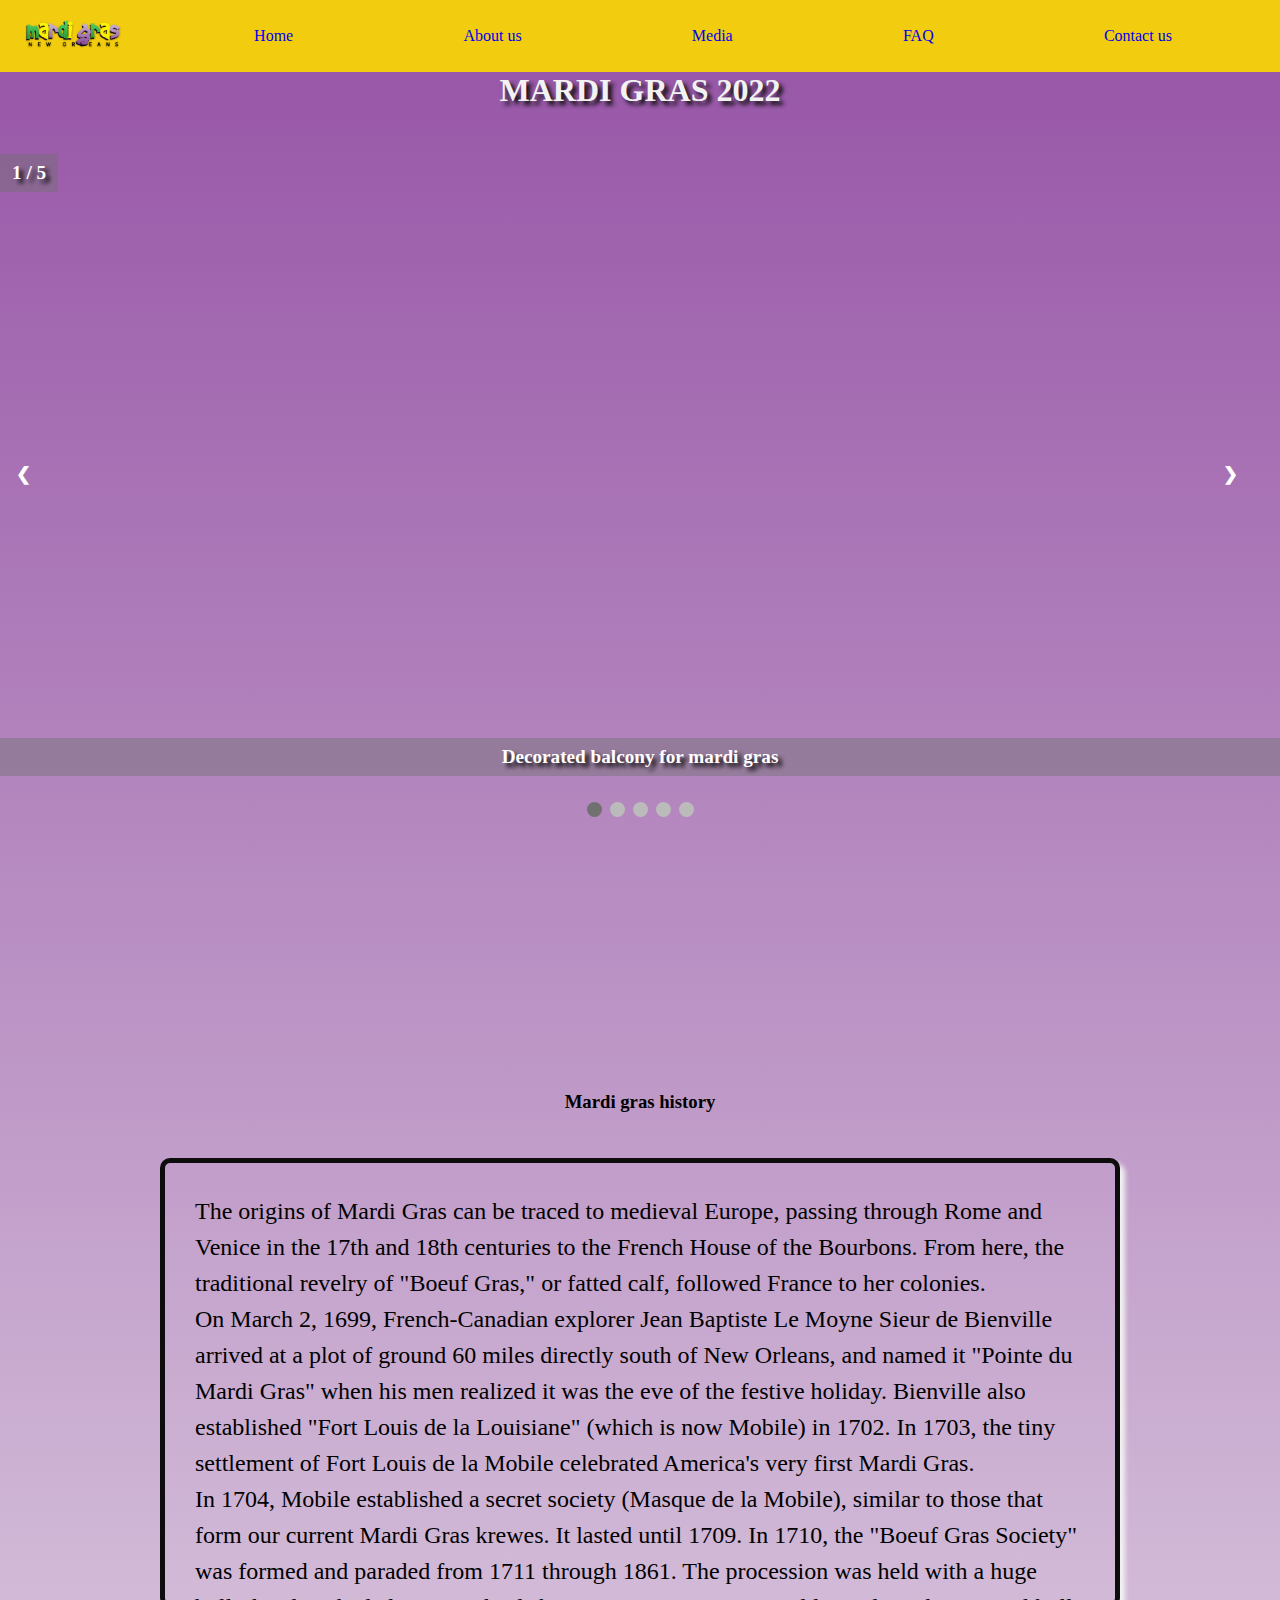
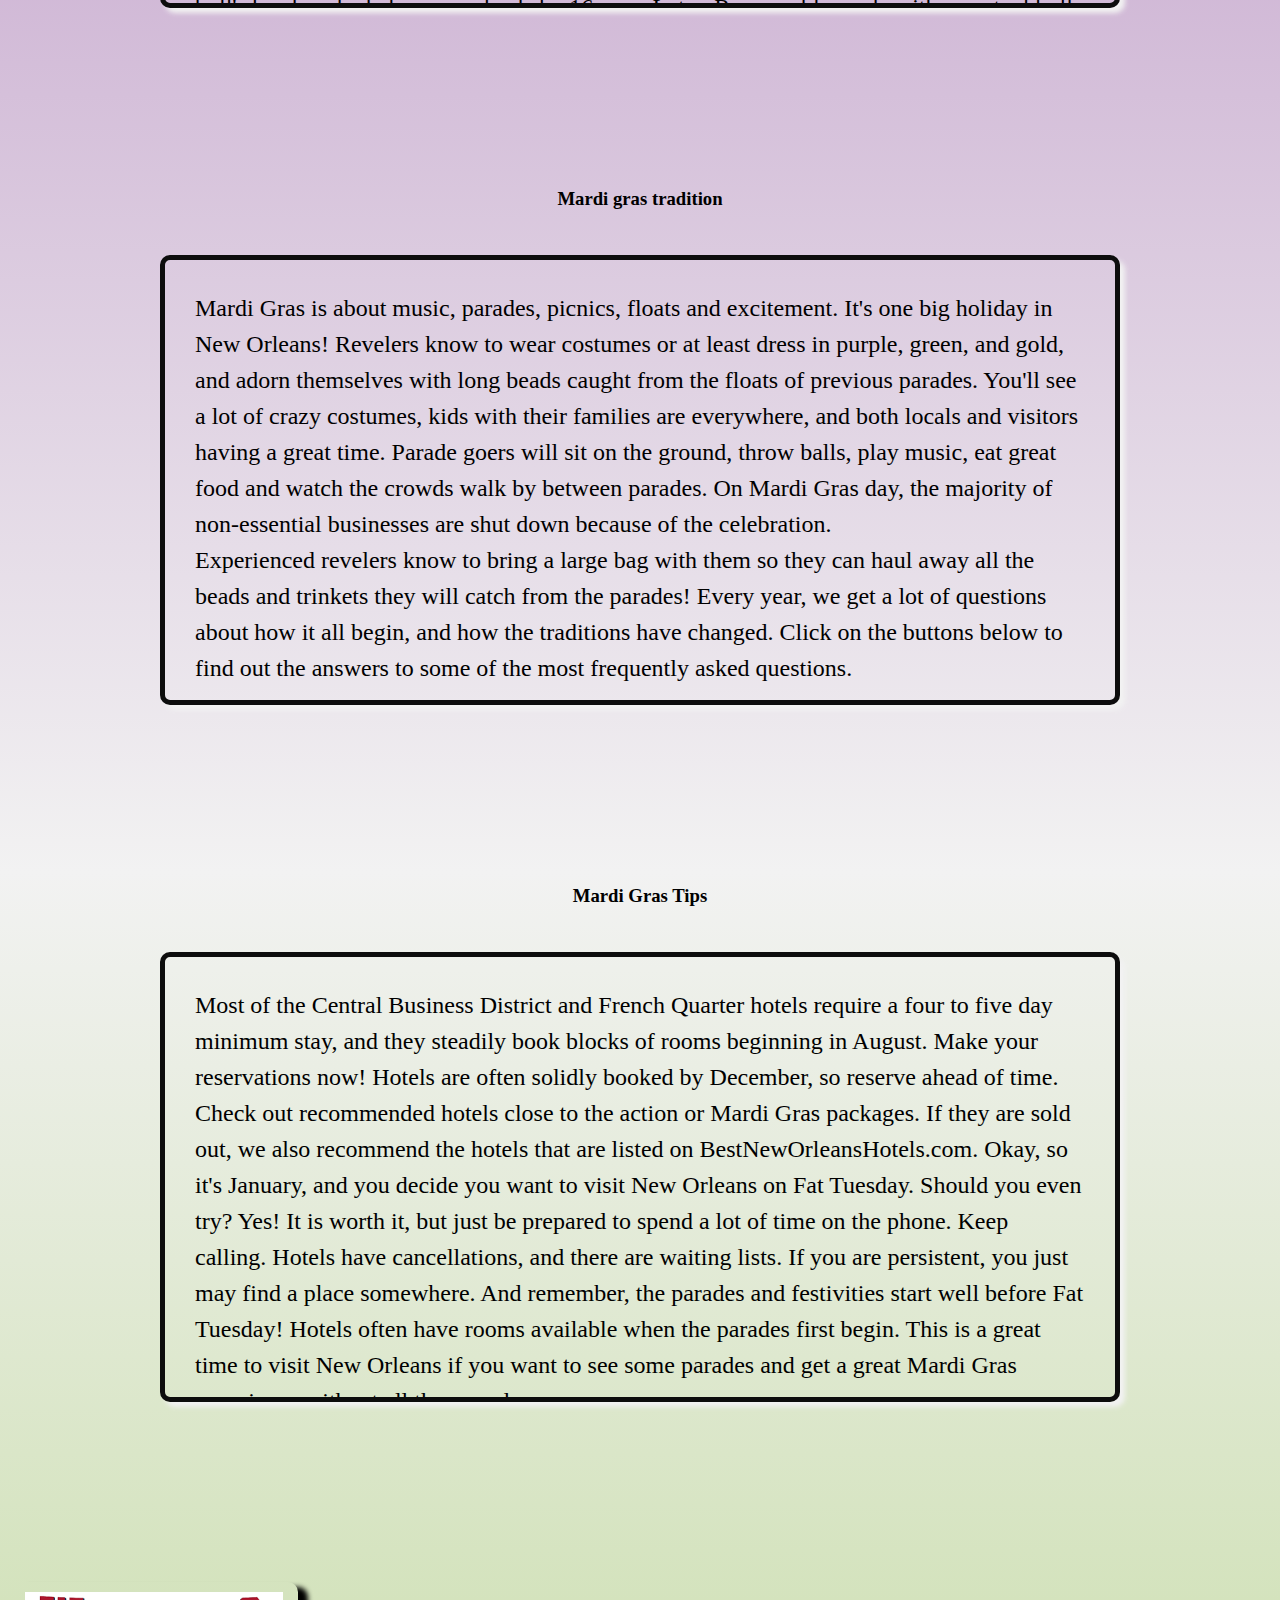
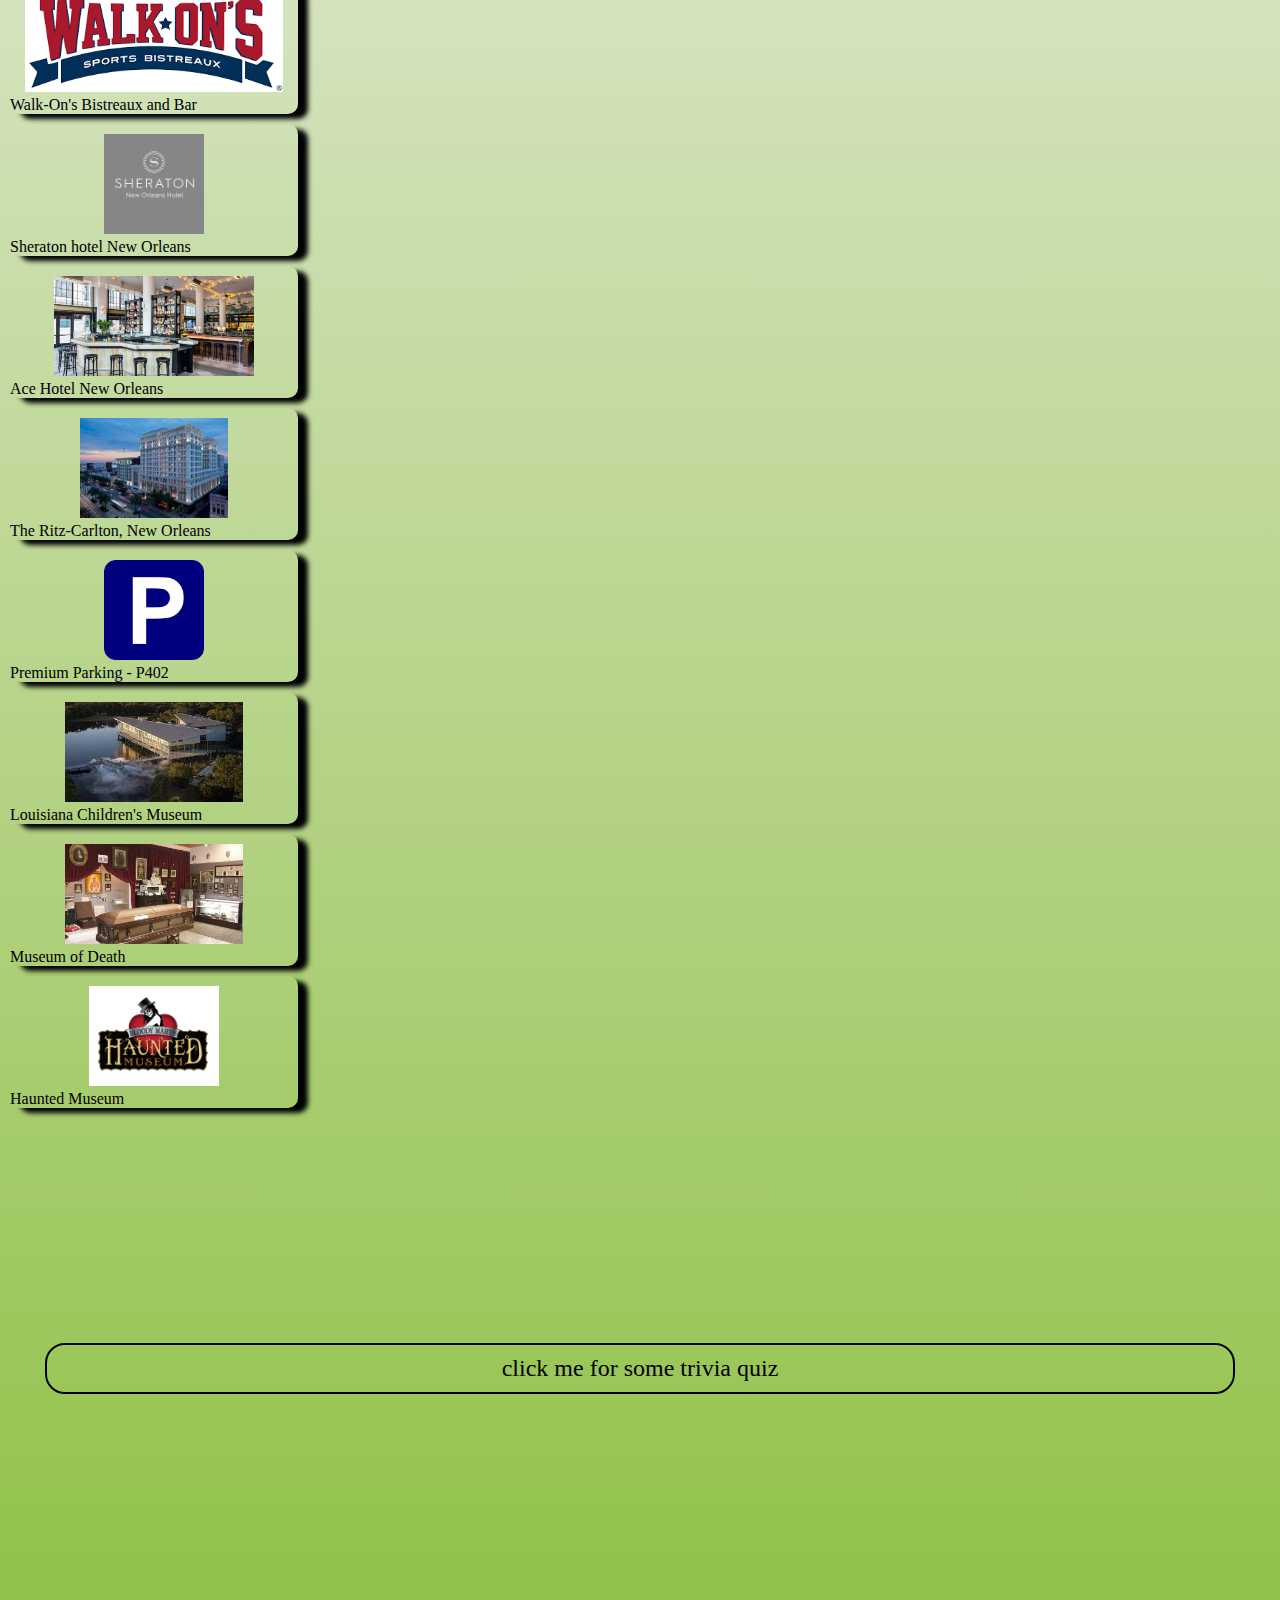
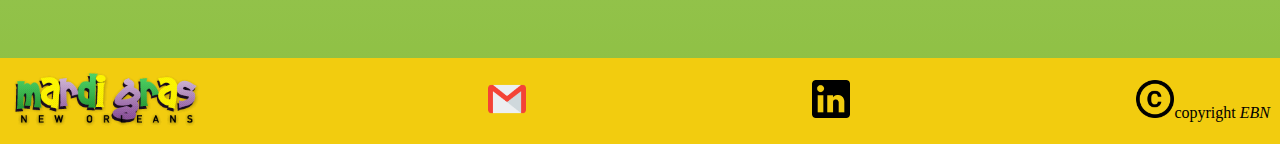
<file: index.html>
<!DOCTYPE html>
<html lang="en">
  <head>
    <meta charset="UTF-8" />
    <meta http-equiv="X-UA-Compatible" content="IE=edge" />
    <meta name="viewport" content="width=device-width, initial-scale=1.0" />
    <link
      href="https://cdn.jsdelivr.net/npm/bootstrap@5.1.3/dist/css/bootstrap.min.css"
      rel="stylesheet"
      integrity="sha384-1BmE4kWBq78iYhFldvKuhfTAU6auU8tT94WrHftjDbrCEXSU1oBoqyl2QvZ6jIW3"
      crossorigin="anonymous"
    />

    <link rel="preconnect" href="https://fonts.googleapis.com" />
    <link rel="preconnect" href="https://fonts.gstatic.com" crossorigin />
    <link
      href="https://fonts.googleapis.com/css2?family=Henny+Penny&family=Pattaya&family=Roboto:ital,wght@0,100;0,300;1,900&display=swap"
      rel="stylesheet"
    />
    

    <link rel="stylesheet" href="./style.css" />
    <link rel="stylesheet" href="./cssFolder/homePage.css">
    <link rel="stylesheet" href="./cssFolder/trivia.css">

    <link rel="icon" href="./images/icons/favicon.ico" />

    <title>Home</title>
  </head>
  <body>
    <header>
      <nav>
        <a href="./index.html"
          ><img class="logo" src="./images/icons/logo.png" alt="mardi gras logo"
        /></a>

        <ul id="smallNav" class="navLinks">
          <li class="navItems"><a href="./index.html">Home</a></li>
          <li class="navItems"><a href="./About.html">About us</a></li>
          <li class="navItems"><a href="./Media.html">Media</a></li>
          <li class="navItems"><a href="./FAQ.html">FAQ</a></li>
          <li class="navItems"><a href="./Contact.html">Contact us</a></li>
        </ul>
        <div id="burger" class="burger">
          <div class="line1"></div>
          <div class="line2"></div>
          <div class="line3"></div>
        </div>
      </nav>
    </header>
    
      <h1>
        MARDI GRAS 2022
      </h1>
    <section id="smallnaveManu">
      <div id="smallNavCOntainer">
        <div><a href="./About.html">About</a></div>
        <div><a href="./Contact.html">Contact us</a></div>
        <div><a href="./FAQ.html">FAQ</a></div>
        <div><a href="./Media.html">Media</a></div>
      </div>

    </section>

    <main>
      
      <!-- carosel -->
      <section id="sliderSection">
        
      <div class="slideshow-container">
        
        <div id="img1" class="mySlides fade">
          <div class="numbertext">1 / 5</div>

          <div class="text">Decorated balcony for mardi gras</div>
        </div>

        <div id="img2" class="mySlides fade">
          <div class="numbertext">2 / 5</div>

          <div class="text">Women at parade</div>
        </div>

        <div id="img3" class="mySlides fade">
          <div class="numbertext">3 / 5</div>

          <div class="text">Girl juggling fire</div>
        </div>
        <div id="img4" class="mySlides fade">
          <div class="numbertext">4 / 5</div>

          <div class="text">Music at parade</div>
        </div>
        <div id="img5" class="mySlides fade">
          <div class="numbertext">5 / 5</div>

          <div class="text">Mardi gras colors</div>
        </div>

        
        <a class="prev" onclick="plusSlides(-1)">&#10094;</a>
        <a class="next" onclick="plusSlides(1)">&#10095;</a>
      </div>

      <br />

     
      <div style="text-align: center">
        <span class="dot" onclick="currentSlide(1)"></span>
        <span class="dot" onclick="currentSlide(2)"></span>
        <span class="dot" onclick="currentSlide(3)"></span>
        <span class="dot" onclick="currentSlide(4)"></span>
        <span class="dot" onclick="currentSlide(5)"></span>
      </div>
    </section>


      
    
    

  
      <section id="aricalsSec" >
        <h3 class="articleH3">Mardi gras history</h3>
        <article >
          <div class="article">
          <p>
            The origins of Mardi Gras can be traced to medieval Europe, passing
            through Rome and Venice in the 17th and 18th centuries to the French
            House of the Bourbons. From here, the traditional revelry of "Boeuf
            Gras," or fatted calf, followed France to her colonies.
          </p>

          <p>
            On March 2, 1699, French-Canadian explorer Jean Baptiste Le Moyne
            Sieur de Bienville arrived at a plot of ground 60 miles directly
            south of New Orleans, and named it "Pointe du Mardi Gras" when his
            men realized it was the eve of the festive holiday. Bienville also
            established "Fort Louis de la Louisiane" (which is now Mobile) in
            1702. In 1703, the tiny settlement of Fort Louis de la Mobile
            celebrated America's very first Mardi Gras.
          </p>

          <p>
            In 1704, Mobile established a secret society (Masque de la Mobile),
            similar to those that form our current Mardi Gras krewes. It lasted
            until 1709. In 1710, the "Boeuf Gras Society" was formed and paraded
            from 1711 through 1861. The procession was held with a huge bull's
            head pushed along on wheels by 16 men. Later, Rex would parade with
            an actual bull, draped in white and signaling the coming Lenten meat
            fast. This occurred on Fat Tuesday.
          </p>

          <p>
            New Orleans was established in 1718 by Bienville. By the 1730s,
            Mardi Gras was celebrated openly in New Orleans, but not with the
            parades we know today. In the early 1740s, Louisiana's governor, the
            Marquis de Vaudreuil, established elegant society balls, which
            became the model for the New Orleans Mardi Gras balls of today.
          </p>

          <p>
            The earliest reference to Mardi Gras "Carnival" appears in a 1781
            report to the Spanish colonial governing body. That year, the
            Perseverance Benevolent & Mutual Aid Association was the first of
            hundreds of clubs and carnival organizations formed in New Orleans.
          </p>

          <p>
            By the late 1830s, New Orleans held street processions of maskers
            with carriages and horseback riders to celebrate Mardi Gras.
            Dazzling gaslight torches, or "flambeaux," lit the way for the
            krewe's members and lent each event an exciting air of romance and
            festivity. In 1856, six young Mobile natives formed the Mistick
            Krewe of Comus, invoking John Milton's hero Comus to represent their
            organization. Comus brought magic and mystery to New Orleans with
            dazzling floats (known as tableaux cars) and masked balls. Krewe
            members remained anonymous. In 1870, Mardi Gras' second Krewe, the
            Twelfth Night Revelers, was formed. This is also the first recorded
            account of Mardi Gras "throws."
          </p>

          <p>
            Newspapers began to announce Mardi Gras events in advance, and they
            even printed "Carnival Edition" lithographs of parades' fantastic
            float designs (after they rolled, of course - themes and floats were
            always carefully guarded before the procession). At first, these
            reproductions were small, and details could not be clearly seen. But
            beginning in 1886 with Proteus' parade "Visions of Other Worlds,"
            these chromolithographs could be produced in full, saturated color,
            doing justice to the float and costume designs of Carlotta
            Bonnecase, Charles Briton and B.A. Wikstrom. Each of these
            designers' work was brought to life by talented Parisian
            paper-mache' artist Georges Soulie', who for 40 years was
            responsible for creating all of Carnival's floats and processional
            outfits.
          </p>

          <p>
            1872 was the year that a group of businessmen invented a King of
            Carnival, Rex, to preside over the first daytime parade. To honor
            the visiting Russian Grand Duke Alexis Romanoff, the businessmen
            introduced Romanoff's family colors of purple, green and gold as
            Carnival's official colors. Purple stands for justice; gold for
            power; and green for faith. This was also the Mardi Gras season that
            Carnival's improbable anthem, "If Ever I Cease to Love," was
            cemented, due in part to the Duke's fondness for the tune.
          </p>

          <p>
            The following year, floats began to be constructed entirely in New
            Orleans instead of France, culminating with Comus' magnificent "The
            Missing Links to Darwin's Origin of Species," in which exotic
            paper-mache' animal costumes served as the basis for Comus to mock
            both Darwin's theory and local officials, including Governor Henry
            Warmoth. In 1875, Governor Warmoth signed the "Mardi Gras Act,"
            making Fat Tuesday a legal holiday in Louisiana, which it still is.
          </p>

          <p>
            Like Comus and the Twelfth Night Revelers, most Mardi Gras krewes
            today developed from private social clubs with restrictive
            membership policies. Since all of these parade organizations are
            completely funded by their members, New Orleanians call it the
            "Greatest Free Show on Earth!"
          </p>
          </div>
        </article>
       
        <article>
          <h3 class="articleH3">Mardi gras tradition</h3>
          <div class="article">
          <p>
            Mardi Gras is about music, parades, picnics, floats and excitement.
            It's one big holiday in New Orleans! Revelers know to wear costumes
            or at least dress in purple, green, and gold, and adorn themselves
            with long beads caught from the floats of previous parades. You'll
            see a lot of crazy costumes, kids with their families are
            everywhere, and both locals and visitors having a great time. Parade
            goers will sit on the ground, throw balls, play music, eat great
            food and watch the crowds walk by between parades. On Mardi Gras
            day, the majority of non-essential businesses are shut down because
            of the celebration.
          </p>

          Experienced revelers know to bring a large bag with them so they can
          haul away all the beads and trinkets they will catch from the parades!
          Every year, we get a lot of questions about how it all begin, and how
          the traditions have changed. Click on the buttons below to find out
          the answers to some of the most frequently asked questions.</p>
          </div>
        </article>
        
        <article>
          <h3 class="articleH3">Mardi Gras Tips</h3>
          <div class="article">
          <p>Most of the Central Business District and French Quarter hotels require a four to five day minimum stay, and they steadily book blocks of rooms beginning in August. Make your reservations now!

Hotels are often solidly booked by December, so reserve ahead of time. Check out recommended hotels close to the action or Mardi Gras packages. If they are sold out, we also recommend the hotels that are listed on BestNewOrleansHotels.com.

Okay, so it's January, and you decide you want to visit New Orleans on Fat Tuesday. Should you even try? Yes! It is worth it, but just be prepared to spend a lot of time on the phone. Keep calling. Hotels have cancellations, and there are waiting lists. If you are persistent, you just may find a place somewhere.

And remember, the parades and festivities start well before Fat Tuesday! Hotels often have rooms available when the parades first begin. This is a great time to visit New Orleans if you want to see some parades and get a great Mardi Gras experience without all the crowds.</p>
<p>Don't Wait Until January To Start Planning Your Trip
Yes, we touched on this in the tip above, but it's so important that it bears repeating. Waiting to make reservations usually isn't a good idea if you have definitely decided to enjoy Mardi Gras in New Orleans. You might get lucky, but there is no guarantee. If you like to gamble and don't want to reserve the minimum night stay required at most hotels, then you can wait and see if those hotels will relax their minimum night stay requirements if they have rooms that need to be filled. But there is no guarantee this will happen. You definitely don't want to come to New Orleans looking for a room.</p>
<p>Know The New Parade Rules
The New Orleans City Council passed new Mardi Gras parade rules in early 2014. Be sure you know them before you head out to the parades to avoid tickets, and to avoid bringing a bunch of stuff that you'll just have to move later. The new rules are as follows:
There can be no ladders or other personal effects, like grills and coolers, closer than 6 feet to the curb.
Parking on Napoleon and St. Charles will be prohibited on BOTH sides of the neutral ground this year, not just the parade side, starting 2 hours before the parade.
There is now a ban on roping off territory via chairs, tarps, or anything else if you are in the public right of way. This includes neutral ground and
There can be no private portable toilets in the neutral ground or other public property.</p>
</div>
        </article>
      </section>
      
      <section id="bigWindowsSection">

      <div id="walk-on-big-window">
        <h2 class="h2_window">Walk-On's Bistreaux and Bar</h2>
        
        <p id="walk_on_close" class="close">close window</p> <p class="window-text"> Grab a bite with your family at Walk On's Sports Bar and Restaurant. <br> Check our menu of burgers, sides, salads, and Cajun food. Visit us and treat yourself!</p>
        
        <img src="./images/card-imgs/Walk-On.png" class="img-window card_big_window" alt="walk on logo">
        
        <a href="https://walk-ons.com/" class="link-window" target="_blank">visit the site</a>
        
      </div>

      <div id="Sheraton_big_window">
        <h2  class="h2_window">Sheraton New Orleans Hotel</h2>
        <p id="Sheraton_close" class="close">Close window</p>
        <p class="window-text"> Sheraton New Orleans Hotel is the perfect home base for your downtown escape. <br> Located on Canal Street, our hotel is steps from the buzz of the French Quarter, and also offers seamless access to notable NOLA points of interest including the Ernest N. <br> Morial Convention Center, Caesars Superdome and Smoothie King Center</p>
        <img src="./images/card-imgs/Sheraton-hotel.png" alt="sheraton hotel logo" class="img-window card_big_window">
        <a href="https://www.marriott.com/en-us/hotels/msyis-sheraton-new-orleans-hotel/overview/" class="link-window" target="_blank">Visit our website</a>
      </div>

      <div id="Ace_hotel_big_window">
        <h2  class="h2_window"> Ace Hotel New Orleans</h2>
        <p id="Ace_close" class="close">Close window</p>
        <p class="window-text">Effortless, intentional spaces in the Warehouse District of one of the best cities on Earth. <br> Ace Suites have a king bed with two-level living area, wet bar and outdoor terrace at the lower level with sleeping area above.</p>
        <img src="./images/card-imgs/Ace-Hotel.jpg" alt="ace hotel" class="img-window card_big_window" >
        <a href="https://acehotel.com/new-orleans/" class="link-window" target="_blank">Visit our web site</a>
      </div>

       <div id="the_ritz_big_window">
         <h2  class="h2_window">The Ritz-Carlton, New Orleans</h2>
        <p id="ritz_close" class="close">Close window</p>
        <p class="window-text">Rich in history and personality,  New Orleans is unlike any other US city. <br> Honoring its spirit and elegance, The Ritz-Carlton, <br> New Orleans invites visitors to its French Quarter retreat.</p>
        <img src="./images/card-imgs/The Ritz.jpg" alt="the ritz hotel" class="img-window card_big_window" >
        <a href="https://www.ritzcarlton.com/en/hotels/new-orleans" class="link-window" target="_blank">Visit our web site</a>
      </div>

      
      
      <div id="parking_big_window">
        <h2  class="h2_window">Premium Parking - P402</h2>
        <p id="parking_close" class="close">Close window</p>
        <p class="window-text"> Event Parking, Handicap Parking, In and Out, Monthly Parking, Outdoor Lot, Overnight Parking <br>Parking Reservations, Payment Methods, Pay-by-Plate, Pay in Advance
        </p>
        <img src="./images/parking.png" alt="parking logo" class="img-window card_big_window" >
        <a href="https://www.premiumparking.com/P402" class="link-window" target="_blank">Visit our web site</a>
      </div>




      

       <div id="Louisiana_CHildren_museam_big_window">
         <h2  class="h2_window">Louisiana Children's Museum</h2>
        <p id="Louisiana_close" class="close">Close window</p>
        <p class="window-text">We have 56,000 square feet of “whoa, what is that?” And that’s just inside. <br> So get your game plan together, bring your thirst for discovery, and dive in.</p>
        <img src="./images/card-imgs/Louisiana-Children's-Museum.jpg" alt="Louisiana Children museum image"  class="img-window card_big_window" >
        <a href="https://lcm.org/" class="link-window" target="_blank">VIsit our web site</a>
      </div>

      <div id="Museum_of_death_big_window">
        <h2  class="h2_window">Museum of Death</h2>
        <p id="Museum_of_death_close" class="close">Close window</p>
        <p class="window-text">The World Famous Museum of Death was founded in 1995 to fill the void in death education in the USA.  those who can stomach it may stay as long as they'd like. </p>
        <img src="./images/card-imgs/Museum-of-Death.jpg" alt="coffin image" class="img-window card_big_window" >
        <a href="http://www.museumofdeath.net/" class="link-window" target="_blank">visit our web site</a>
      </div>

       <div id="Hunted_museum_big_window">
         <h2  class="h2_window">Haunted Museum</h2>
        <p id="Hunted_museum_close" class="close">Close window</p>
        <p class="window-text">Join Voodoo Queen Bloody Mary and her mystic staff for tours, <br> ghost hunting, séance, psychic readings, <br> events and mystic shopping in a 200-year-old haunted house featured on Ghost Adventures, Paranormal Lockdown and Buzzfeed Unsolved. <br> Explore even further with sightseeing, Voodoo and weddings.</p>
        <img src="./images/card-imgs/Haunted-Museum.jpg" alt="Hunted museum logo" class="img-window card_big_window" >
        <a href="https://www.bloodymarystours.com/?y_source=1_MjU0MDYxNzItNzE1LWxvY2F0aW9uLndlYnNpdGU=" class="link-window " target="_blank">visit our web site</a>
      </div>
      </section>



      <section>
        <div class="container">
          <div class="row -sm">
            <div id="walk-on" class="card" style="width: 18rem">
              <img
                class="card-img-top"
                src="./images/card-imgs/Walk-On.png"
                alt="Walk-On's Bistreaux and Bar image"
              />
              <div class="card-body">
                <p class="card-text">Walk-On's Bistreaux and Bar</p>
              </div>
            </div>

            <div id="Sheraton" class="card"  style="width: 18rem">
              <img
                class="card-img-top"
                src="./images/card-imgs/Sheraton-hotel.png"
                alt="Sheraton hotel image"
              />
              <div class="card-body">
                <p class="card-text">Sheraton hotel New Orleans</p>
              </div>
            </div>
            <div id="Ace_hotel" class="card" style="width: 18rem">
              <img
                class="card-img-top"
                src="./images/card-imgs/Ace-Hotel.jpg"
                alt=" Ace Hotel New Orleans images"
              />
              <div class="card-body">
                <p class="card-text">Ace Hotel New Orleans</p>
              </div>
            </div>

            <div id="the_ritz" class="card" style="width: 18rem">
              <img
                class="card-img-top"
                src="./images/card-imgs/The Ritz.jpg"
                alt="The Ritz-Carlton, New Orleans image"
              />
              <div class="card-body">
                <p class="card-text">The Ritz-Carlton, New Orleans</p>
              </div>
            </div>
            <div id="parking" class="card" style="width: 18rem">
              <img
                class="card-img-top"
                src="./images/parking.png"
                alt="parking logo image"
              />
              <div class="card-body">
                <p class="card-text">Premium Parking - P402</p>
              </div>
            </div>
            <div  id="Louisiana_CHildren_museam" class="card" style="width: 18rem">
              
              <img
                class="card-img-top"
                src="./images/card-imgs/Louisiana-Children's-Museum.jpg"
                alt="Louisiana Children's Museum image"
              />
              <div class="card-body">
                <p class="card-text">Louisiana Children's Museum</p>
              </div>
              
            </div>
            <div id="Museum_of_death" class="card" style="width: 18rem">
              <img
                class="card-img-top"
                src="./images//card-imgs/Museum-of-Death.jpg"
                alt="head skeleton image"
              />
              <div class="card-body">
                <p class="card-text">Museum of Death</p>
              </div>
            </div>
            <div id="Hunted_museum" class="card" style="width: 18rem">
              <img
                class="card-img-top"
                src="./images/card-imgs/Haunted-Museum.jpg"
                alt="image for Haunted Museum"
              />
              <div class="card-body">
                <p class="card-text">Haunted Museum</p>
              </div>
            </div>
          </div>
        </div>
      </section>
    </main>
    <aside>
      <div id="openTrv">
        <p >click me for some trivia quiz</p>
      </div>
      <div id="triviaContainer">
        <p id="close">close window</p>
        <h3>trivia</h3>
        <div id="trvMsg"></div>
        <div id="question1" >
          <b> where is mardu gras festival?</b>
          <p id="ans1">1. boston</p>
          <p id="ans2">2. new-orleans</p>
          <p id="ans3">3. amsterdam</p>
          <p id="ans4">4. jerusalem</p>
          <div class="scrMsg">
          </div>
        </div>
        <div id="question2" class="qes">
          <b> who is the mayor of new orleans?</b>
          <p id="q2ans1">1. me</p>
          <p id="q2ans2">2. itamar zukerman</p>
          <p id="q2ans3">3. LaToya Cantrell </p>
          <p id="q2ans4">4. you</p>
          <div>
          </div>
        </div>
        <div id="question3" class="qes">
          <b> is there a parade every year?</b>
          <p id="q3ans1">1. it is twice a yera</p>
          <p id="q3ans2">2. once evry 3 years</p>
          <p id="q3ans3">3. up to the weather </p>
          <p id="q3ans4">4. yes it is a main event</p>
          <div>
          </div>
        </div>
        <div id="question4" class="qes">
          <b> What day comes after Mardi Gras?</b>
          <p id="q4ans1">1. sunday</p>
          <p id="q4ans2">2. 5 of March</p>
          <p id="q4ans3">3. Ash Wednesday</p>
          <p id="q4ans4">4. Ashkelon</p>
          <div>
          </div>
        </div>
        <div id="question5" class="qes">
          <b> Where was the first known carnival celebration?</b>
          <p id="q5ans1">1. Nice</p>
          <p id="q5ans2">2. london</p>
          <p id="q5ans3">3. new-orleans</p>
          <p id="q5ans4">4. Ashkelon</p>
          <div>
          </div>
        </div>
        <div id="question6" class="qes">
          <b> When was the earliest known carnival celebration?</b>
          <p id="q6ans1">1. 1998</p>
          <p id="q6ans2">2. 1294</p>
          <p id="q6ans3">3. 795</p>
          <p id="q6ans4">4. 2006</p>
          <div>
          </div>
        </div>
        <div id="question7" class="qes">
          <b> What is the signature Mardi Gras dessert?</b>
          <p id="q7ans1">1. cake</p>
          <p id="q7ans2">2. bob's cake</p>
          <p id="q7ans3">3. queen cake</p>
          <p id="q7ans4">4. king cake</p>
          <div>
          </div>
        </div>
        <div id="question8" class="qes">
          <b> What states recognize Fat Tuesday as a holiday?</b>
          <p id="q8ans1">1. florida</p>
          <p id="q8ans2">2. Louisiana, Florida and Alabama</p>
          <p id="q8ans3">3. new york</p>
          <p id="q8ans4">4. california</p>
          <div>
          </div>
        </div>
        <div id="question9" class="qes">
          <b> What is the most popular food for Shrove Tuesday?</b>
          <p id="q9ans1">1. Pancakes</p>
          <p id="q9ans2">2. cakes</p>
          <p id="q9ans3">3. fruit</p>
          <p id="q9ans4">4. fish</p>
          <div>
          </div>
        </div>
        <div id="question10" class="qes">
          <b> is this the last question?</b>
          <p id="q10ans1">1. no</p>
          <p id="q10ans2">2. yes</p>
          <p id="q10ans3">3. maybe</p>
          <p id="q10ans4">4. never</p>
          <div>
          </div>
        </div>
         
        <h4>yor score:</h4> <span id="currentSqr"></span>

      </div>
    </aside>
    <footer>
      
        <ul class="footerItems">
          
          <li><a href="./index.html"><img src="./images/icons/logo.png" class="footerImg footerImgNew" alt="logo"></a></li>

          <li> <a href="mailto:ezrabn0@gmail.com"><img src="./images/icons/gmail.png" class="footerImg"  alt="gmail icon"></a></li>

          <li><a href="https://linkedin.com/in/ezra-ben-natan-8234a51a5"><img src="./images/icons/linkedin-logo.png" class="footerImg"   alt="linkedin-logo"></a></li>
          <li><img src="./images/icons/copyright.png" class="footerImg" alt="copyright logo">copyright <em>EBN</em> </li>
        </ul>
        
      
    </footer>
    
    
    <script src="js/homePage.js"></script>
    <script
      src="https://cdn.jsdelivr.net/npm/bootstrap@5.1.3/dist/js/bootstrap.bundle.min.js"
      integrity="sha384-ka7Sk0Gln4gmtz2MlQnikT1wXgYsOg+OMhuP+IlRH9sENBO0LRn5q+8nbTov4+1p"
      crossorigin="anonymous"
    ></script>
    <script src="./js/burger.js"></script>
    <script src="./js/trivia.js"></script>
  </body>
</html>
</file>
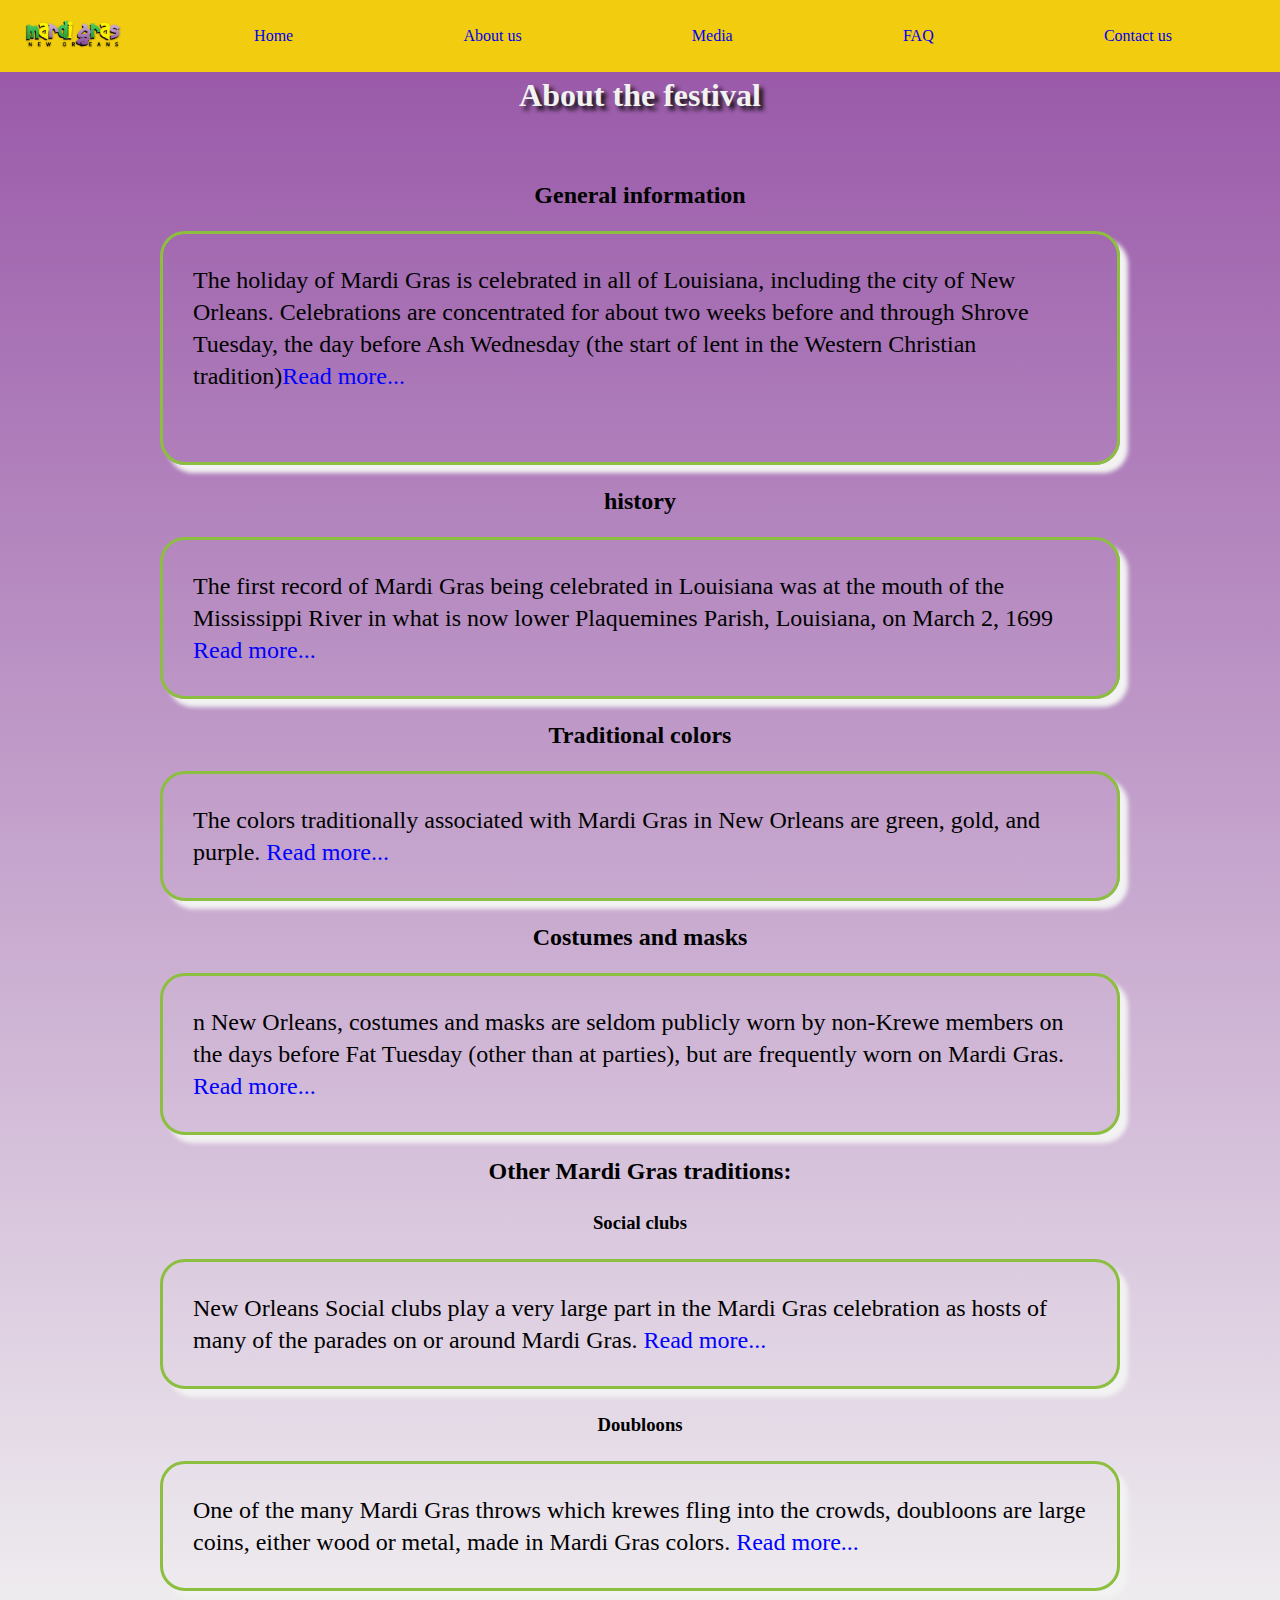
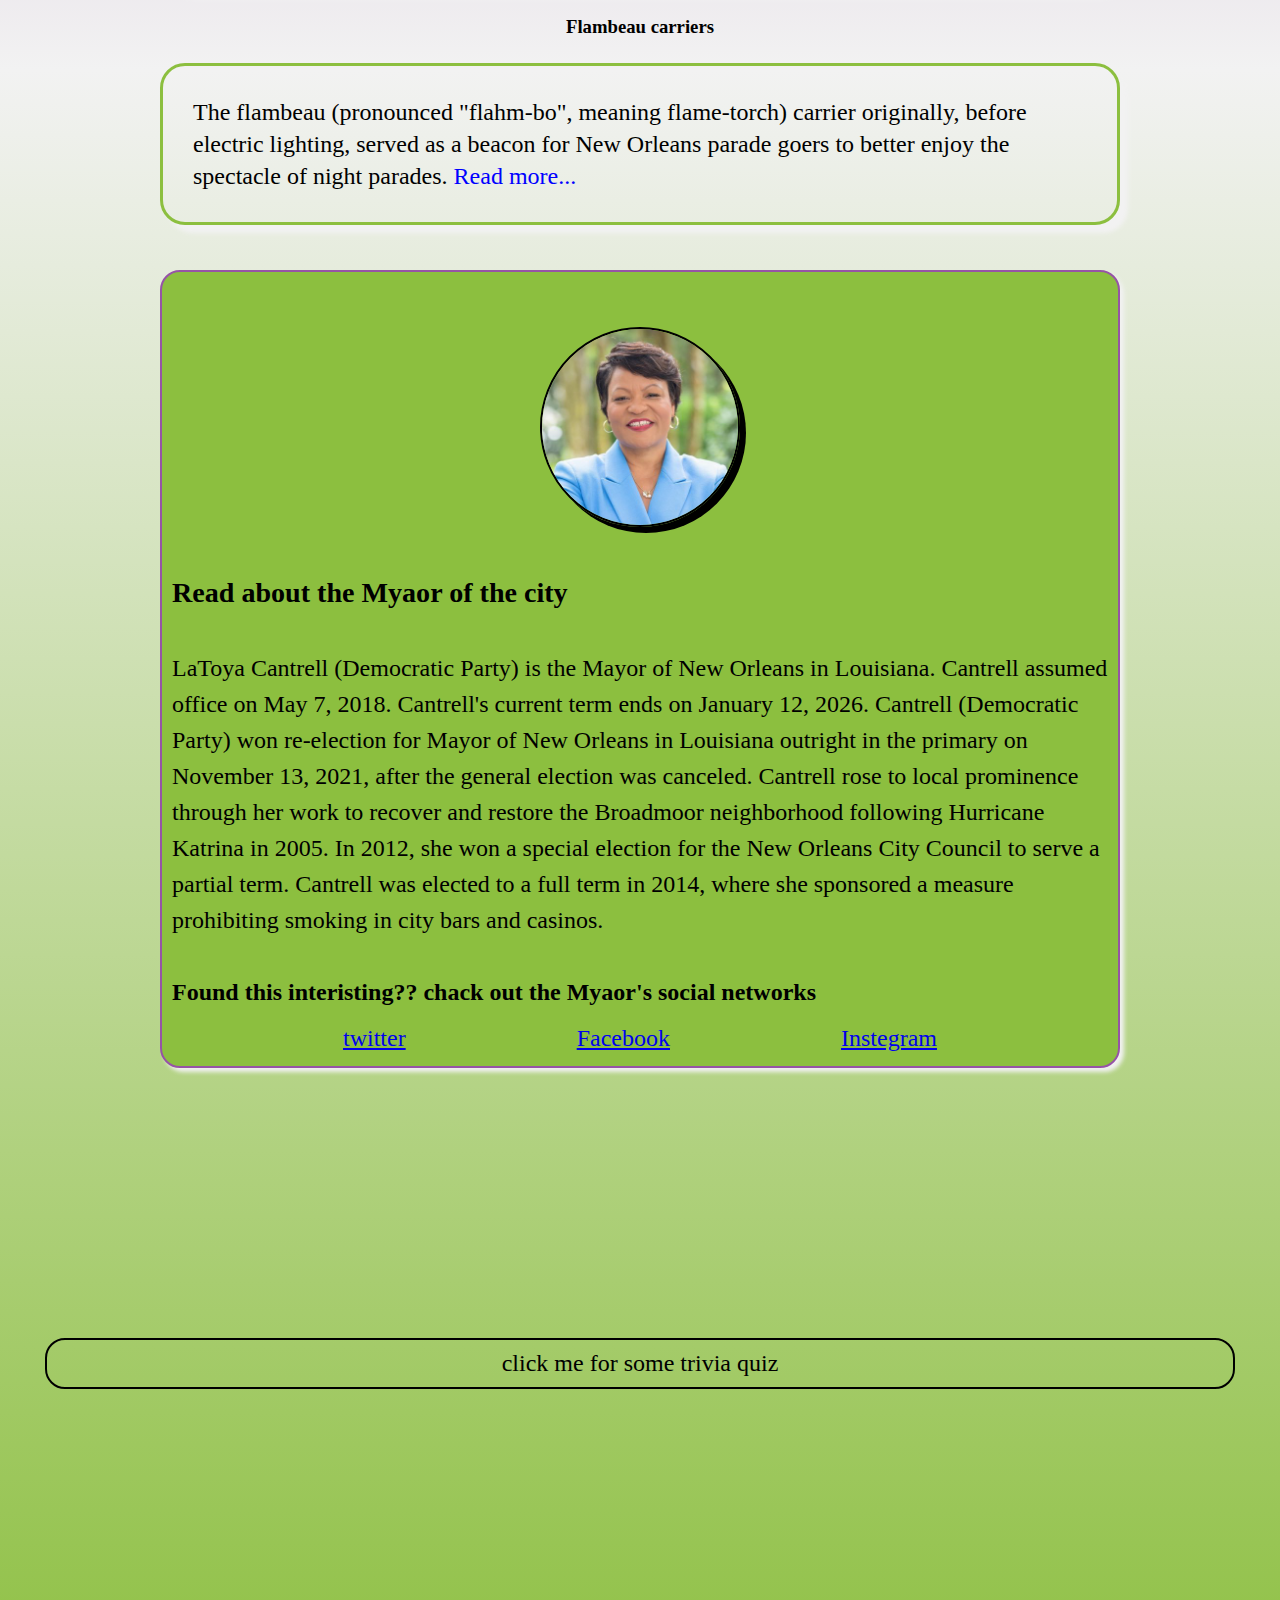
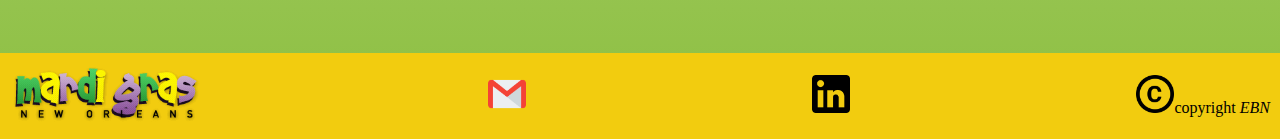
<file: About.html>
<!DOCTYPE html>
<html lang="en">
  <head>
    <meta charset="UTF-8" />
    <meta http-equiv="X-UA-Compatible" content="IE=edge" />
    <meta name="viewport" content="width=device-width, initial-scale=1.0" />
    <link rel="preconnect" href="https://fonts.googleapis.com" />
    <link rel="preconnect" href="https://fonts.gstatic.com" crossorigin />
    <link
      href="https://fonts.googleapis.com/css2?family=Henny+Penny&family=Pattaya&family=Roboto:ital,wght@0,100;0,300;1,900&display=swap"
      rel="stylesheet"
    />
    <link rel="stylesheet" href="./style.css" />
    <link rel="stylesheet" href="./cssFolder/about.css" />
    <link rel="stylesheet" href="./cssFolder/trivia.css">

    <link rel="icon" href="./images/icons/favicon.ico" />
    <title>About</title>
  </head>
  <body>
   <header>
      <nav>
        <a href="./index.html"
          ><img class="logo" src="./images/icons/logo.png" alt="mardi gras logo"
        /></a>

        <ul id="smallNav" class="navLinks">
          <li class="navItems"><a href="./index.html">Home</a></li>
          <li class="navItems"><a href="./About.html">About us</a></li>
          <li class="navItems"><a href="./Media.html">Media</a></li>
          <li class="navItems"><a href="./FAQ.html">FAQ</a></li>
          <li class="navItems"><a href="./Contact.html">Contact us</a></li>
        </ul>
        <div id="burger" class="burger">
          <div class="line1"></div>
          <div class="line2"></div>
          <div class="line3"></div>
        </div>
      </nav>
    </header>
    
      <h1>
        About the festival
      </h1>
    <section id="smallnaveManu">
      <div id="smallNavCOntainer">
        <div><a href="./About.html">About</a></div>
        <div><a href="./Contact.html">Contact us</a></div>
        <div><a href="./FAQ.html">FAQ</a></div>
        <div><a href="./Media.html">Media</a></div>
      </div>

    </section>
    
    
    <main>
      <section>
        <article>
          <h2 class="subTitle">General information</h2>
          <div class="content">
            <p>
              <span id="closeGeneral" class="Rdmore ">Close window</span>
              The holiday of Mardi Gras is celebrated in all of Louisiana,
              including the city of New Orleans. Celebrations are concentrated
              for about two weeks before and through Shrove Tuesday, the day
              before Ash Wednesday (the start of lent in the Western Christian
              tradition)<span id="reMoreGeneral" class="Rdmore">Read more...</span>
              <div id="showGeneral" > Usually there is one major parade each day (weather
                permitting); many days have several large parades. The largest and
                most elaborate parades take place the last five days of the Mardi
                Gras season. In the final week, many events occur throughout New
                Orleans and surrounding communities, including parades and balls
                (some of them masquerade balls). The parades in New Orleans are
                organized by social clubs known as krewes; most follow the same
                parade schedule and route each year. The earliest-established
                krewes were the Mistick Krewe of Comus, the earliest, Rex, the
                Knights of Momus and the Krewe of Proteus. Several modern "super
                krewes" are well known for holding large parades and events, such
                as the Krewe of Endymion (which is best known for naming
                celebrities as grand marshals for their parades), the Krewe of
                Bacchus (similarly known for naming celebrities as their Kings),
                as well as the Zulu Social Aid & Pleasure Club—a predominantly
                African American krewe. Float riders traditionally toss throws
                into the crowds. The most common throws are strings of colorful
                plastic beads, doubloons, decorated plastic "throw cups", Moon
                Pies, and small inexpensive toys. Major krewes follow the same
                parade schedule and route each year. While many tourists center
                their Carnival season activities on Bourbon Street, major parades
                originate in the Uptown and Mid-City districts and follow a route
                along St. Charles Avenue and Canal Street, on the upriver side of
                the French Quarter. Walking parades - most notably the Krewe du
                Vieux and Chewbacchus - also take place downtown in the Faubourg
                Marigny and French Quarter in the weekends preceding Mardi Gras
                day. Mardi Gras day traditionally concludes with the "Meeting of
                the Courts" between Rex and Comus.
              </div>
            </p>
            
          </div>
        </article>

        <article>
          <h2 class="subTitle">history</h2>
          <div class="content">
            <p>
              <span id="closeHistory" class="Rdmore ">Close window</span>
              The first record of Mardi Gras being celebrated in Louisiana was
              at the mouth of the Mississippi River in what is now lower
              Plaquemines Parish, Louisiana, on March 2, 1699 <span id="rdHistory" class="Rdmore">Read more...</span> 
              <div id="showHistory">Iberville,
              Bienville, and their men celebrated it as part of an observance of
              Catholic practice. The date of the first celebration of the
              festivities in New Orleans is unknown. A 1730 account by
              Marc-Antoine Caillot celebrating with music and dance, masking and
              costuming (including cross-dressing). Excerpt | A Company Man -
              The Book An account from 1743 that the custom of Carnival balls
              was already established. Processions and wearing of masks in the
              streets on Mardi Gras took place. They were sometimes prohibited
              by law, and were quickly renewed whenever such restrictions were
              lifted or enforcement waned. In 1833 Bernard Xavier de Marigny de
              Mandeville, a rich plantation owner of French descent, raised
              money to fund an official Mardi Gras celebration. James R. Creecy
              in his book Scenes in the South, and Other Miscellaneous Pieces
              describes New Orleans Mardi Gras in 1835.
            </p>
            </div>
           
          </div>
        </article>

        <article>
          <h2 class="subTitle">Traditional colors</h2>
          <div class="content">
            <p>
              <span id="closeColors" class="Rdmore ">Close window</span>
              The colors traditionally associated with Mardi Gras in New Orleans
              are green, gold, and purple. <span id="rdColors" class="Rdmore">Read more...</span> <div id="showColors"> The colors were first specified in
              proclamations by the Rex organization during the lead-up to their
              inaugural parade in 1872, suggesting that balconies be draped in
              banners of these colors. It is unknown why these specific colors
              were chosen; some accounts suggest that they were initially
              selected solely on their aesthetic appeal, as opposed to any true
              symbolism.
            
              Errol Laborde, author of Marched the Day God: A History of the Rex
              Organization, presented a theory that the colors were based on
              heraldry: all three colors correspond to a heraldic tincture, and
              Rex's goal may have been to create a tricolor to represent their
              "kingdom". Purple was widely associated with royalty, while white
              was already heavily used on other national flags, and was thus
              avoided. Furthermore, he noted that a flag in green, gold and
              purple in that order complies with the rule of tincture, which
              states that metals (gold or silver) can only be placed on or next
              to other colors, and that colors cannot be placed on or next to
              other colors.[28] Following a color-themed Rex parade in 1892 that
              featured purple, green, and gold-col
            </p>
            </div>
          </div>
        </article>

        <article>
          <h2 class="subTitle">Costumes and masks</h2>
          <div class="content">
            <p>
              <span id="closeCostun" class="Rdmore ">Close window</span>
              n New Orleans, costumes and masks are seldom publicly worn by
              non-Krewe members on the days before Fat Tuesday (other than at
              parties), but are frequently worn on Mardi Gras. <span id="rdCostum" class="Rdmore">Read more...</span> <div id="showCostum"> Laws against
              concealing one's identity with a mask are suspended for the day.
              Banks are closed, and some businesses and other places with
              security concerns (such as convenience stores) post signs asking
              people to remove their masks before entering.
            </p>
            </div>
          </div>
        </article>

        <section>
          <article>
            <h2 class="subTitle">Other Mardi Gras traditions:</h2>
            <h3 class="subTitle">Social clubs </h3>
            <div class="content">
              <p>
              <span id="closeTraditiions" class="Rdmore ">Close window</span>
                New Orleans Social clubs play a very large part in the Mardi
                Gras celebration as hosts of many of the parades on or around
                Mardi Gras. <span id="rdTreditiions" class="Rdmore">Read more...</span>
              <div id="showTreditions"> The two main Mardi Gras parades, Zulu and Rex, are
                both social club parades. Zulu is a mostly African-American club
                and Rex is mostly Caucasian. Social clubs host Mardi Gras balls,
                starting in late January. At these social balls, the queen of
                the parade (usually a young woman between the ages of 18 and 21,
                not married and in high school or college) and the king (an
                older male member of the club) present themselves and their
                court of maids (young women aged 16 to 21), and different
                divisions of younger children with small roles in the ball and
                parade, such as a theme-beformal neighborhood Carnival club ball
                at local bar room. In response to their exclusion from Rex, in
                1909 Créole and black New Orleanians, led by a mutual aid group
                known as "The Tramps", adorned William Storey with a tin can
                crown and banana stalk scepter and named him King Zulu.[5][40]
                This display was meant as a mockery of Rex's overstated
                pageantry, but in time, Zulu became a grand parade in its own
                right. By 1949, as an indication of Zulu's increase in prestige,
                the krewe named New Orleans' native son Louis Armstrong as its
                king
               </p>
              
            </div>
          </article>

          <article>
           <h3 class="subTitle"> Doubloons</h3>
            <div class="content">
              <p>
                <span id="closeDoubloons" class="Rdmore ">Close window</span>
                One of the many Mardi Gras throws which krewes fling into the
                crowds, doubloons are large coins, either wood or metal, made in
                Mardi Gras colors. <span id="rdDoubloons" class="Rdmore">Read more...</span> 
                <div id="showDoubloons"> Artist H. Alvin Sharpe created the modern
                doubloon for The School of Design (the actual name of the Rex
                organization). According to the krewe history, in January 1959
                Sharpe arrived at the offices of the captain of the krewe with a
                handful of aluminum discs. Upon entering the office, he threw
                the doubloons into the captain's face to prove that they would
                be safe to throw from the floats. Standard krewe doubloons
                usually portray the Krewe's emblem, name, and founding date on
                one side, and the theme and year of the parade and ball on the
                other side. Royalty and members of the court may throw specialty
                doubloons, such as the special Riding Lieutenant doubloons given
                out by men on horseback in the Rex parade. In the last decade,
                krewes have minted doubloons specific to each float. Krewes also
                mint special doubloons of cloisonné or pure silver for its
                members. They never throw these from the floats. Original Rex
                doubloons are valuable, but it is nearly impossible for
                aficionados to find a certified original doubloon. The School of
                Design did not begin dating their doubloons until a few years
                after their introduction.
              </p>
              </div>
            </div>
          </article>

          <article>
            <h3 class="subTitle">Flambeau carriers</h3>
            <div class="content">
                  <p>
                    <span id="closeFlambeau" class="Rdmore ">Close window</span>
                  The flambeau (pronounced "flahm-bo", meaning flame-torch)
                  carrier originally, before electric lighting, served as a beacon
                  for New Orleans parade goers to better enjoy the spectacle of
                  night parades. <span id="rdflambu" class="Rdmore">Read more...</span>
                <div id="showflambu"> The first flambeau carriers were slaves. Today,
                  the flambeaux are a connection to the New Orleans version of
                  Carnival and a valued contribution. Many people view
                  flambeau-carrying as a kind of performance art – a valid
                  assessment given the wild gyrations and flourishes displayed by
                  experienced flambeau carriers in a parade. Many individuals are
                  descended from a long line of carriers.
                  </p>
               </div>
               
            </div>
          </article>
        </section>

        <article>
          <div id="Myaor">
          <img
          src="./images/LaToya_Cantrell.jpg"
          alt="LaToya Cantrell image"
          id="MyaorImg"
          />
          <div id="smallMayor">
          <h3>
            Read about the Myaor of the city
          </h3>
          <br>
          <p>
            LaToya Cantrell (Democratic Party) is the Mayor of New Orleans in
            Louisiana. Cantrell assumed office on May 7, 2018. Cantrell's
            current term ends on January 12, 2026. Cantrell (Democratic Party)
            won re-election for Mayor of New Orleans in Louisiana outright in
            the primary on November 13, 2021, after the general election was
            canceled. Cantrell rose to local prominence through her work to
            recover and restore the Broadmoor neighborhood following Hurricane
            Katrina in 2005. In 2012, she won a special election for the New
            Orleans City Council to serve a partial term. Cantrell was elected
            to a full term in 2014, where she sponsored a measure prohibiting
            smoking in city bars and casinos.
          </p>
          <br>
          <b>Found this interisting?? chack out the Myaor's social networks</b>
          </div>
          <div id="mayorLinksConatiner">

          <a href="https://twitter.com/mayorcantrell" target="_blank">twitter</a>
          <a href="https://www.facebook.com/mayorcantrell/" target="_blank">Facebook</a>
          
          <a href="https://www.instagram.com/accounts/login/?next=/mayorcantrell/" target="_blank">Instegram</a>
          </div>
          </div>
        </article>
      </section>
      <aside>
      <div id="openTrv">
        <p >click me for some trivia quiz</p>
      </div>
      <div id="triviaContainer">
        <p id="close">close window</p>
        <h3>trivia</h3>
        <div id="trvMsg"></div>
        <div id="question1" >
          <b> where is mardu gras festival?</b>
          <p id="ans1">1. boston</p>
          <p id="ans2">2. new-orleans</p>
          <p id="ans3">3. amsterdam</p>
          <p id="ans4">4. jerusalem</p>
          <div class="scrMsg">
          </div>
        </div>
        <div id="question2" class="qes">
          <b> who is the mayor of new orleans?</b>
          <p id="q2ans1">1. me</p>
          <p id="q2ans2">2. itamar zukerman</p>
          <p id="q2ans3">3. LaToya Cantrell </p>
          <p id="q2ans4">4. you</p>
          <div>
          </div>
        </div>
        <div id="question3" class="qes">
          <b> is there a parade every year?</b>
          <p id="q3ans1">1. it is twice a yera</p>
          <p id="q3ans2">2. once evry 3 years</p>
          <p id="q3ans3">3. up to the weather </p>
          <p id="q3ans4">4. yes it is a main event</p>
          <div>
          </div>
        </div>
        <div id="question4" class="qes">
          <b> What day comes after Mardi Gras?</b>
          <p id="q4ans1">1. sunday</p>
          <p id="q4ans2">2. 5 of March</p>
          <p id="q4ans3">3. Ash Wednesday</p>
          <p id="q4ans4">4. Ashkelon</p>
          <div>
          </div>
        </div>
        <div id="question5" class="qes">
          <b> Where was the first known carnival celebration?</b>
          <p id="q5ans1">1. Nice</p>
          <p id="q5ans2">2. london</p>
          <p id="q5ans3">3. new-orleans</p>
          <p id="q5ans4">4. Ashkelon</p>
          <div>
          </div>
        </div>
        <div id="question6" class="qes">
          <b> When was the earliest known carnival celebration?</b>
          <p id="q6ans1">1. 1998</p>
          <p id="q6ans2">2. 1294</p>
          <p id="q6ans3">3. 795</p>
          <p id="q6ans4">4. 2006</p>
          <div>
          </div>
        </div>
        <div id="question7" class="qes">
          <b> What is the signature Mardi Gras dessert?</b>
          <p id="q7ans1">1. cake</p>
          <p id="q7ans2">2. bob's cake</p>
          <p id="q7ans3">3. queen cake</p>
          <p id="q7ans4">4. king cake</p>
          <div>
          </div>
        </div>
        <div id="question8" class="qes">
          <b> What states recognize Fat Tuesday as a holiday?</b>
          <p id="q8ans1">1. florida</p>
          <p id="q8ans2">2. Louisiana, Florida and Alabama</p>
          <p id="q8ans3">3. new york</p>
          <p id="q8ans4">4. california</p>
          <div>
          </div>
        </div>
        <div id="question9" class="qes">
          <b> What is the most popular food for Shrove Tuesday?</b>
          <p id="q9ans1">1. Pancakes</p>
          <p id="q9ans2">2. cakes</p>
          <p id="q9ans3">3. fruit</p>
          <p id="q9ans4">4. fish</p>
          <div>
          </div>
        </div>
        <div id="question10" class="qes">
          <b> is this the last question?</b>
          <p id="q10ans1">1. no</p>
          <p id="q10ans2">2. yes</p>
          <p id="q10ans3">3. maybe</p>
          <p id="q10ans4">4. never</p>
          <div>
          </div>
        </div>
         
        <h4>yor score:</h4> <span id="currentSqr"></span>

      </div>
    </aside>
    </main>
          
          

    <footer>
      <ul class="footerItems">
        
        <li><a href="./index.html"><img src="./images/icons/logo.png" class="footerImg footerImgNew" alt="logo"></a></li>

        <li>
          <a href="mailto:ezrabn0@gmail.com"
            ><img
              src="./images/icons/gmail.png"
              class="footerImg"
              alt="gmail icon"
          /></a>
        </li>

        <li>
          <a href="https://linkedin.com/in/ezra-ben-natan-8234a51a5"
            ><img
              src="./images/icons/linkedin-logo.png"
              class="footerImg"
              alt="linkedin-logo"
          /></a>
        </li>
        <li>
          <img
            src="./images/icons/copyright.png"
            class="footerImg"
            alt="copyright logo"
          />copyright <em>EBN</em>
        </li>
      </ul>
    </footer>
    <script src="./js/About.js"></script>
    <script src="./js/burger.js"></script>
    <script src="./js/trivia.js"></script>
  </body>
</html>
</file>
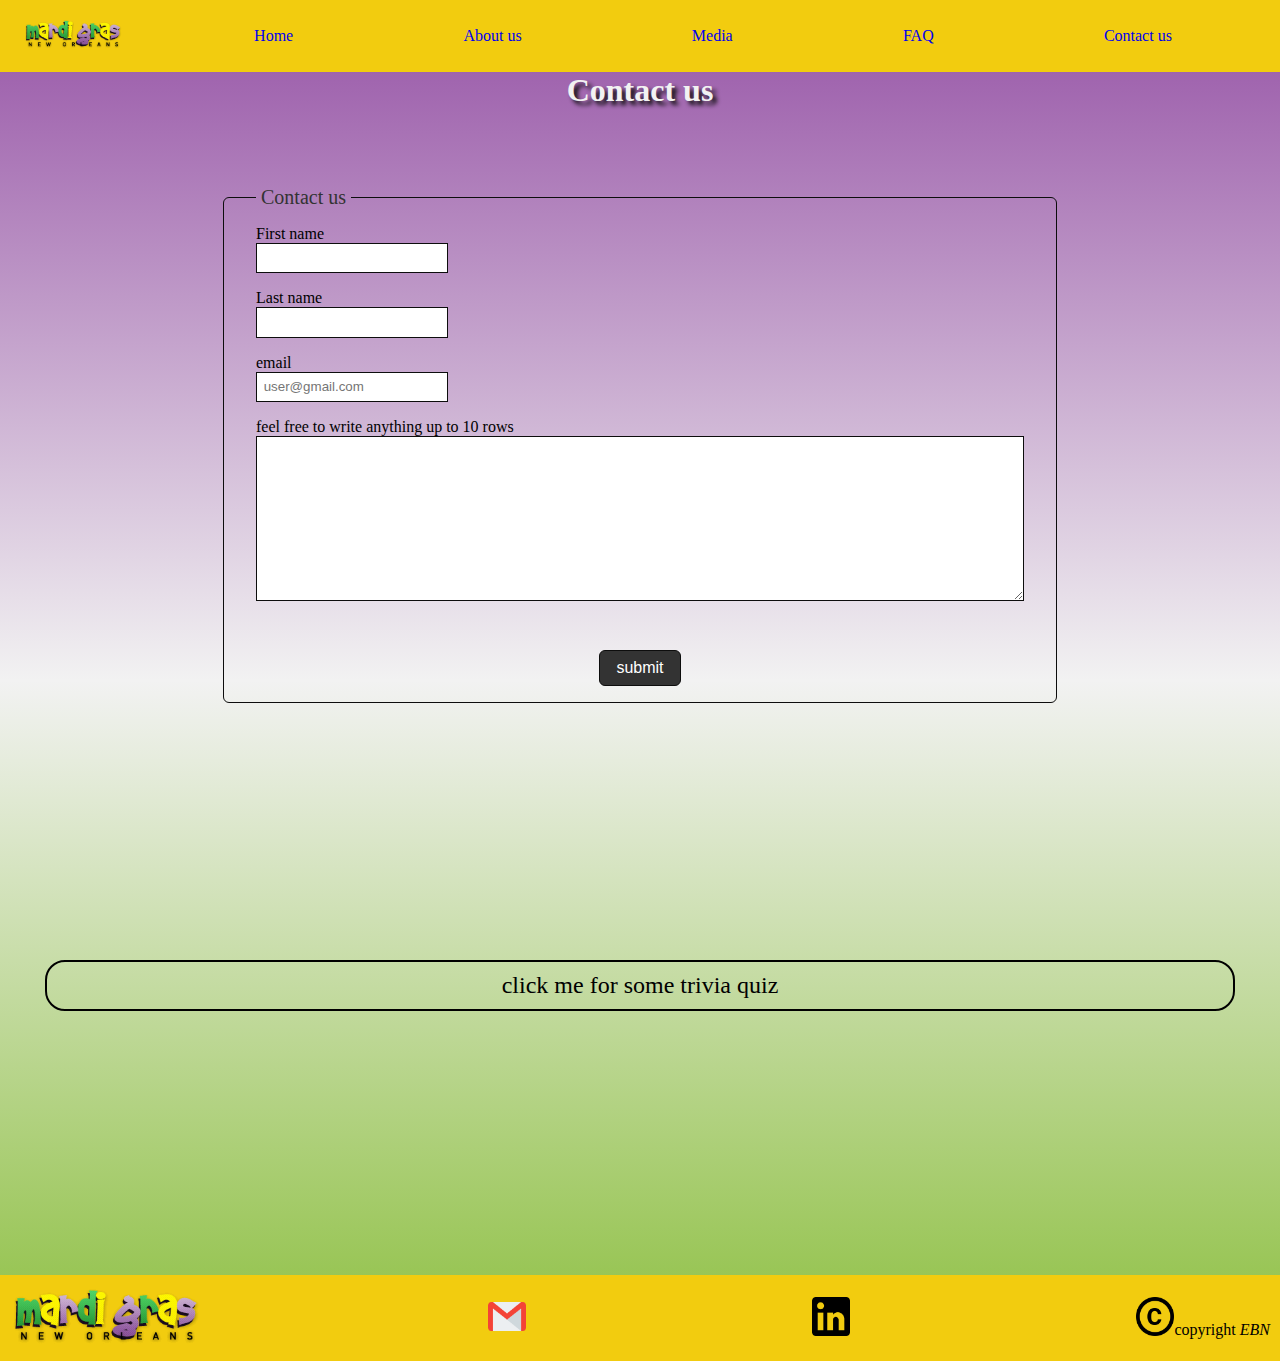
<file: Contact.html>
<!DOCTYPE html>
<html lang="en">
  <head>
    <meta charset="UTF-8" />
    <meta http-equiv="X-UA-Compatible" content="IE=edge" />
    <meta name="viewport" content="width=device-width, initial-scale=1.0" />
    <link rel="preconnect" href="https://fonts.googleapis.com" />
    <link rel="preconnect" href="https://fonts.gstatic.com" crossorigin />
    <link
      href="https://fonts.googleapis.com/css2?family=Henny+Penny&family=Pattaya&family=Roboto:ital,wght@0,100;0,300;1,900&display=swap"
      rel="stylesheet"
    />
    <link rel="stylesheet" href="./style.css" />
    <link rel="stylesheet" href="./cssFolder/contact.css" />
    <link rel="stylesheet" href="./cssFolder/trivia.css" />

    <link rel="icon" href="./images/icons/favicon.ico" />
    <title>Contact</title>
  </head>
  <body>
    <header>
      <nav>
        <a href="./index.html"
          ><img
            class="logo"
            src="./images/icons/logo.png"
            alt="mardi gras logo"
        /></a>

        <ul id="smallNav" class="navLinks">
          <li class="navItems"><a href="./index.html">Home</a></li>
          <li class="navItems"><a href="./About.html">About us</a></li>
          <li class="navItems"><a href="./Media.html">Media</a></li>
          <li class="navItems"><a href="./FAQ.html">FAQ</a></li>
          <li class="navItems"><a href="./Contact.html">Contact us</a></li>
        </ul>
        <div id="burger" class="burger">
          <div class="line1"></div>
          <div class="line2"></div>
          <div class="line3"></div>
        </div>
      </nav>
    </header>

    <h1>Contact us</h1>
    <section id="smallnaveManu">
      <div id="smallNavCOntainer">
        <div><a href="./About.html">About</a></div>
        <div><a href="./Contact.html">Contact us</a></div>
        <div><a href="./FAQ.html">FAQ</a></div>
        <div><a href="./Media.html">Media</a></div>
      </div>
    </section>

    <div class="formContainer">
      <!-- <form id="form" action="/"> -->
      <form id="form">
        <fieldset>
          <legend>Contact us</legend>
          <div id="error"></div>

          <label for="firstName">First name</label>
          <input id="firstName" type="text" name="name" />

          <label for="last name">Last name</label>
          <input id="lastName" type="text" name="last name" />

          <label for="">email</label>
          <input
            type="email"
            id="email"
            name="email"
            placeholder="user@gmail.com"
            pattern="[a-z0-9._%+-]+@[a-z0-9.-]+\.[a-z]{2,3}$"
          />

          <label for="textarea"
            >feel free to write anything up to 10 rows</label
          >
          <textarea
            name="textarea"
            id="textarea"
            cols="30"
            rows="10"
          ></textarea>

          <input type="submit" id="btn" value="submit" />
        </fieldset>
      </form>
    </div>

    <aside>
      <div id="openTrv">
        <p>click me for some trivia quiz</p>
      </div>
      <div id="triviaContainer">
        <p id="close">close window</p>
        <h3>trivia</h3>
        <div id="trvMsg"></div>
        <div id="question1">
          <b> where is mardu gras festival?</b>
          <p id="ans1">1. boston</p>
          <p id="ans2">2. new-orleans</p>
          <p id="ans3">3. amsterdam</p>
          <p id="ans4">4. jerusalem</p>
          <div class="scrMsg"></div>
        </div>
        <div id="question2" class="qes">
          <b> who is the mayor of new orleans?</b>
          <p id="q2ans1">1. me</p>
          <p id="q2ans2">2. itamar zukerman</p>
          <p id="q2ans3">3. LaToya Cantrell</p>
          <p id="q2ans4">4. you</p>
          <div></div>
        </div>
        <div id="question3" class="qes">
          <b> is there a parade every year?</b>
          <p id="q3ans1">1. it is twice a yera</p>
          <p id="q3ans2">2. once evry 3 years</p>
          <p id="q3ans3">3. up to the weather</p>
          <p id="q3ans4">4. yes it is a main event</p>
          <div></div>
        </div>
        <div id="question4" class="qes">
          <b> What day comes after Mardi Gras?</b>
          <p id="q4ans1">1. sunday</p>
          <p id="q4ans2">2. 5 of March</p>
          <p id="q4ans3">3. Ash Wednesday</p>
          <p id="q4ans4">4. Ashkelon</p>
          <div></div>
        </div>
        <div id="question5" class="qes">
          <b> Where was the first known carnival celebration?</b>
          <p id="q5ans1">1. Nice</p>
          <p id="q5ans2">2. london</p>
          <p id="q5ans3">3. new-orleans</p>
          <p id="q5ans4">4. Ashkelon</p>
          <div></div>
        </div>
        <div id="question6" class="qes">
          <b> When was the earliest known carnival celebration?</b>
          <p id="q6ans1">1. 1998</p>
          <p id="q6ans2">2. 1294</p>
          <p id="q6ans3">3. 795</p>
          <p id="q6ans4">4. 2006</p>
          <div></div>
        </div>
        <div id="question7" class="qes">
          <b> What is the signature Mardi Gras dessert?</b>
          <p id="q7ans1">1. cake</p>
          <p id="q7ans2">2. bob's cake</p>
          <p id="q7ans3">3. queen cake</p>
          <p id="q7ans4">4. king cake</p>
          <div></div>
        </div>
        <div id="question8" class="qes">
          <b> What states recognize Fat Tuesday as a holiday?</b>
          <p id="q8ans1">1. florida</p>
          <p id="q8ans2">2. Louisiana, Florida and Alabama</p>
          <p id="q8ans3">3. new york</p>
          <p id="q8ans4">4. california</p>
          <div></div>
        </div>
        <div id="question9" class="qes">
          <b> What is the most popular food for Shrove Tuesday?</b>
          <p id="q9ans1">1. Pancakes</p>
          <p id="q9ans2">2. cakes</p>
          <p id="q9ans3">3. fruit</p>
          <p id="q9ans4">4. fish</p>
          <div></div>
        </div>
        <div id="question10" class="qes">
          <b> is this the last question?</b>
          <p id="q10ans1">1. no</p>
          <p id="q10ans2">2. yes</p>
          <p id="q10ans3">3. maybe</p>
          <p id="q10ans4">4. never</p>
          <div></div>
        </div>

        <h4>yor score:</h4>
        <span id="currentSqr"></span>
      </div>
    </aside>

    <footer>
      <ul class="footerItems">
        <li>
          <a href="./index.html"
            ><img
              src="./images/icons/logo.png"
              class="footerImg footerImgNew"
              alt="logo"
          /></a>
        </li>

        <li>
          <a href="mailto:ezrabn0@gmail.com"
            ><img
              src="./images/icons/gmail.png"
              class="footerImg"
              alt="gmail icon"
          /></a>
        </li>

        <li>
          <a href="https://linkedin.com/in/ezra-ben-natan-8234a51a5"
            ><img
              src="./images/icons/linkedin-logo.png"
              class="footerImg"
              alt="linkedin-logo"
          /></a>
        </li>
        <li>
          <img
            src="./images/icons/copyright.png"
            class="footerImg"
            alt="copyright logo"
          />copyright <em>EBN</em>
        </li>
      </ul>
    </footer>
    <script src="./js/contact.js"></script>
    <script src="./js/burger.js"></script>
    <script src="./js/trivia.js"></script>
  </body>
</html>
</file>
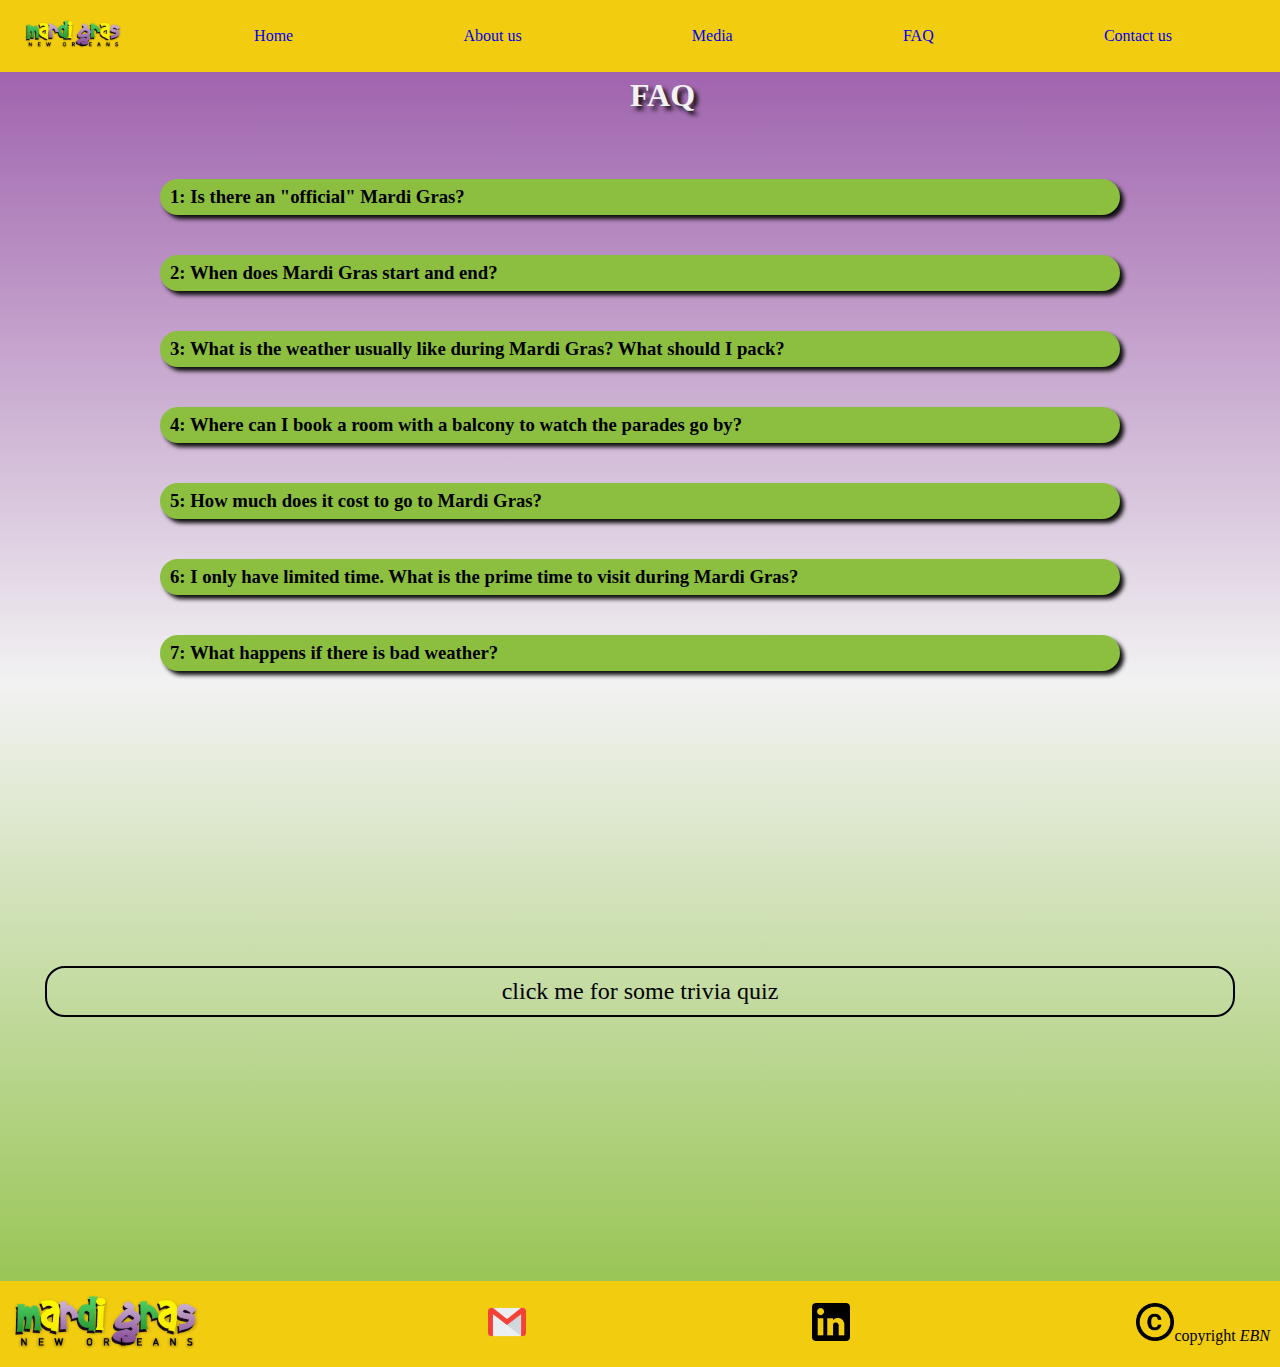
<file: FAQ.html>
<!DOCTYPE html>
<html lang="en">
  <head>
    <meta charset="UTF-8" />
    <meta http-equiv="X-UA-Compatible" content="IE=edge" />
    <meta name="viewport" content="width=device-width, initial-scale=1.0" />
    <link rel="preconnect" href="https://fonts.googleapis.com" />
    <link rel="preconnect" href="https://fonts.gstatic.com" crossorigin />
    <link
      href="https://fonts.googleapis.com/css2?family=Henny+Penny&family=Pattaya&family=Roboto:ital,wght@0,100;0,300;1,900&display=swap"
      rel="stylesheet"
    />
    <link rel="stylesheet" href="./style.css" />
    <link rel="stylesheet" href="./cssFolder/faq.css" />
    <link rel="stylesheet" href="./cssFolder/trivia.css" />

    <link rel="icon" href="./images/icons/favicon.ico" />
    <title>FAQ</title>
  </head>
  <body>
    <header>
      <nav>
        <a href="./index.html"
          ><img
            class="logo"
            src="./images/icons/logo.png"
            alt="mardi gras logo"
        /></a>

        <ul id="smallNav" class="navLinks">
          <li class="navItems"><a href="./index.html">Home</a></li>
          <li class="navItems"><a href="./About.html">About us</a></li>
          <li class="navItems"><a href="./Media.html">Media</a></li>
          <li class="navItems"><a href="./FAQ.html">FAQ</a></li>
          <li class="navItems"><a href="./Contact.html">Contact us</a></li>
        </ul>
        <div id="burger" class="burger">
          <div class="line1"></div>
          <div class="line2"></div>
          <div class="line3"></div>
        </div>
      </nav>
    </header>

    <section id="smallnaveManu">
      <div id="smallNavCOntainer">
        <div><a href="./About.html">About</a></div>
        <div><a href="./Contact.html">Contact us</a></div>
        <div><a href="./FAQ.html">FAQ</a></div>
        <div><a href="./Media.html">Media</a></div>
      </div>
    </section>
    <main>
      <h1>FAQ</h1>

      <div id="qus-1" class="flexItem">
        <h3>1: Is there an "official" Mardi Gras?</h3>
      </div>
      <div id="ans-1" class="flexItem">
        <p>
          No! Mardi Gras is a holiday, just like Christmas and Easter. It
          belongs to everyone. Do not believe the claims of businesses who offer
          "official" Mardi Gras merchandise or an "official" Mardi Gras website.
          Using the term “official” is just a way for vendors to sell their
          products or services to those who do not know better. Products or
          websites are not licensed by the government for Mardi Gras. Each
          individual parade krewe is responsible for all of its merchandise. In
          some parts of the country, official organizations control their Mardi
          Gras celebration, but this is not true in New Orleans.
        </p>
      </div>

      <div id="qus-2" class="flexItem">
        <h3>2: When does Mardi Gras start and end?</h3>
      </div>

      <div id="ans-2" class="flexItem">
        <p>
          The Carnival season always begins on Jan. 6, which is King’s Day
          (Feast of the Epiphany). Mardi Gras day (Fat Tuesday), however, is on
          a different day each year. Fat Tuesday changes every year because
          Easter Sunday is never on the same Sunday each year. Fat Tuesday is
          always the day before Ash Wednesday. Most visitors plan to arrive no
          later than the Saturday prior to Mardi Gras day and stay through Ash
          Wednesday. Check out our dates page to see when Fat Tuesday will fall
          through the next few years.
        </p>
      </div>

      <div id="qus-3" class="flexItem">
        <h3>
          3: What is the weather usually like during Mardi Gras? What should I
          pack?
        </h3>
      </div>

      <div id="ans-3" class="flexItem">
        <p>
          The weather during Mardi Gras can vary from very cold to very warm,
          almost hot. Sometimes it will change from one extreme to the other
          during the same day. It’s a good idea to layer your clothes since a
          chilly morning may turn into a warm afternoon. Since you will be
          spending long days outside, pack comfortable shoes and clothes that
          can get somewhat dirty. Don’t forget to check the forecast for rain.
          If storms are predicted, then you’ll definitely want to bring a
          raincoat!
        </p>
      </div>

      <div id="qus-4" class="flexItem">
        <h3>
          4: Where can I book a room with a balcony to watch the parades go by?
        </h3>
      </div>

      <div id="ans-4" class="flexItem">
        <p>
          The best option is to reserve a package in the French Quarter or along
          the parade route that offers a balcony, food and a bathroom pass.
        </p>
      </div>

      <div id="qus-5" class="flexItem">
        <h3>5: How much does it cost to go to Mardi Gras?</h3>
      </div>
      <div id="ans-5" class="flexItem">
        <p>
          It's free! Not only that, but you'll leave with bags of Mardi Gras
          beads and throws. That's why we call it the "Greatest Free Show on
          Earth!"
        </p>
      </div>

      <div id="qus-6" class="flexItem">
        <h3>
          6: I only have limited time. What is the prime time to visit during
          Mardi Gras?
        </h3>
      </div>

      <div id="ans-6" class="flexItem">
        <p>
          The weekend before Fat Tuesday is the prime time to visit New Orleans
          for Mardi Gras. This is the weekend when Bacchus and Endymion, two of
          the biggest parades of the season, roll down the streets of New
          Orleans. The streets are packed all day Saturday and Sunday with
          parade watchers. If you can stay longer than a weekend, Monday (Lundi
          Gras) and Fat Tuesday are also great days to experience Mardi Gras.
          Orpheus, another big parade, rolls on that Monday night, and the Zulu
          Lundi Gras festival goes on all day. On Fat Tuesday, walking around
          the French Quarter and seeing all of the costumes and masks is a
          unique and thrilling experience.
        </p>
      </div>

      <div id="qus-7" class="flexItem">
        <h3>7: What happens if there is bad weather?</h3>
      </div>

      <div id="ans-7" class="flexItem">
        <p>
          The parades roll in light rain. The officials will only postpone if
          the weather is predicted to be severe. The local TV and radio news
          stations (such as WWL Radio) broadcast the hour-by-hour updates.
        </p>
      </div>
    </main>
    <aside>
      <div id="openTrv">
        <p>click me for some trivia quiz</p>
      </div>
      <div id="triviaContainer">
        <p id="close">close window</p>
        <h3>trivia</h3>
        <div id="trvMsg"></div>
        <div id="question1">
          <b> where is mardu gras festival?</b>
          <p id="ans1">1. boston</p>
          <p id="ans2">2. new-orleans</p>
          <p id="ans3">3. amsterdam</p>
          <p id="ans4">4. jerusalem</p>
          <div class="scrMsg"></div>
        </div>
        <div id="question2" class="qes">
          <b> who is the mayor of new orleans?</b>
          <p id="q2ans1">1. me</p>
          <p id="q2ans2">2. itamar zukerman</p>
          <p id="q2ans3">3. LaToya Cantrell</p>
          <p id="q2ans4">4. you</p>
          <div></div>
        </div>
        <div id="question3" class="qes">
          <b> is there a parade every year?</b>
          <p id="q3ans1">1. it is twice a yera</p>
          <p id="q3ans2">2. once evry 3 years</p>
          <p id="q3ans3">3. up to the weather</p>
          <p id="q3ans4">4. yes it is a main event</p>
          <div></div>
        </div>
        <div id="question4" class="qes">
          <b> What day comes after Mardi Gras?</b>
          <p id="q4ans1">1. sunday</p>
          <p id="q4ans2">2. 5 of March</p>
          <p id="q4ans3">3. Ash Wednesday</p>
          <p id="q4ans4">4. Ashkelon</p>
          <div></div>
        </div>
        <div id="question5" class="qes">
          <b> Where was the first known carnival celebration?</b>
          <p id="q5ans1">1. Nice</p>
          <p id="q5ans2">2. london</p>
          <p id="q5ans3">3. new-orleans</p>
          <p id="q5ans4">4. Ashkelon</p>
          <div></div>
        </div>
        <div id="question6" class="qes">
          <b> When was the earliest known carnival celebration?</b>
          <p id="q6ans1">1. 1998</p>
          <p id="q6ans2">2. 1294</p>
          <p id="q6ans3">3. 795</p>
          <p id="q6ans4">4. 2006</p>
          <div></div>
        </div>
        <div id="question7" class="qes">
          <b> What is the signature Mardi Gras dessert?</b>
          <p id="q7ans1">1. cake</p>
          <p id="q7ans2">2. bob's cake</p>
          <p id="q7ans3">3. queen cake</p>
          <p id="q7ans4">4. king cake</p>
          <div></div>
        </div>
        <div id="question8" class="qes">
          <b> What states recognize Fat Tuesday as a holiday?</b>
          <p id="q8ans1">1. florida</p>
          <p id="q8ans2">2. Louisiana, Florida and Alabama</p>
          <p id="q8ans3">3. new york</p>
          <p id="q8ans4">4. california</p>
          <div></div>
        </div>
        <div id="question9" class="qes">
          <b> What is the most popular food for Shrove Tuesday?</b>
          <p id="q9ans1">1. Pancakes</p>
          <p id="q9ans2">2. cakes</p>
          <p id="q9ans3">3. fruit</p>
          <p id="q9ans4">4. fish</p>
          <div></div>
        </div>
        <div id="question10" class="qes">
          <b> is this the last question?</b>
          <p id="q10ans1">1. no</p>
          <p id="q10ans2">2. yes</p>
          <p id="q10ans3">3. maybe</p>
          <p id="q10ans4">4. never</p>
          <div></div>
        </div>

        <h4>yor score:</h4>
        <span id="currentSqr"></span>
      </div>
    </aside>

    <footer>
      <ul class="footerItems">
        <li>
          <a href="./index.html"
            ><img
              src="./images/icons/logo.png"
              class="footerImg footerImgNew"
              alt="logo"
          /></a>
        </li>

        <li>
          <a href="mailto:ezrabn0@gmail.com"
            ><img
              src="./images/icons/gmail.png"
              class="footerImg"
              alt="gmail icon"
          /></a>
        </li>

        <li>
          <a href="https://linkedin.com/in/ezra-ben-natan-8234a51a5"
            ><img
              src="./images/icons/linkedin-logo.png"
              class="footerImg"
              alt="linkedin-logo"
          /></a>
        </li>
        <li>
          <img
            src="./images/icons/copyright.png"
            class="footerImg"
            alt="copyright logo"
          />copyright <em>EBN</em>
        </li>
      </ul>
    </footer>

    <script src="./js/trivia.js"></script>
    <script src="./js/faq.js"></script>
    <script src="./js/burger.js"></script>
  </body>
</html>
</file>
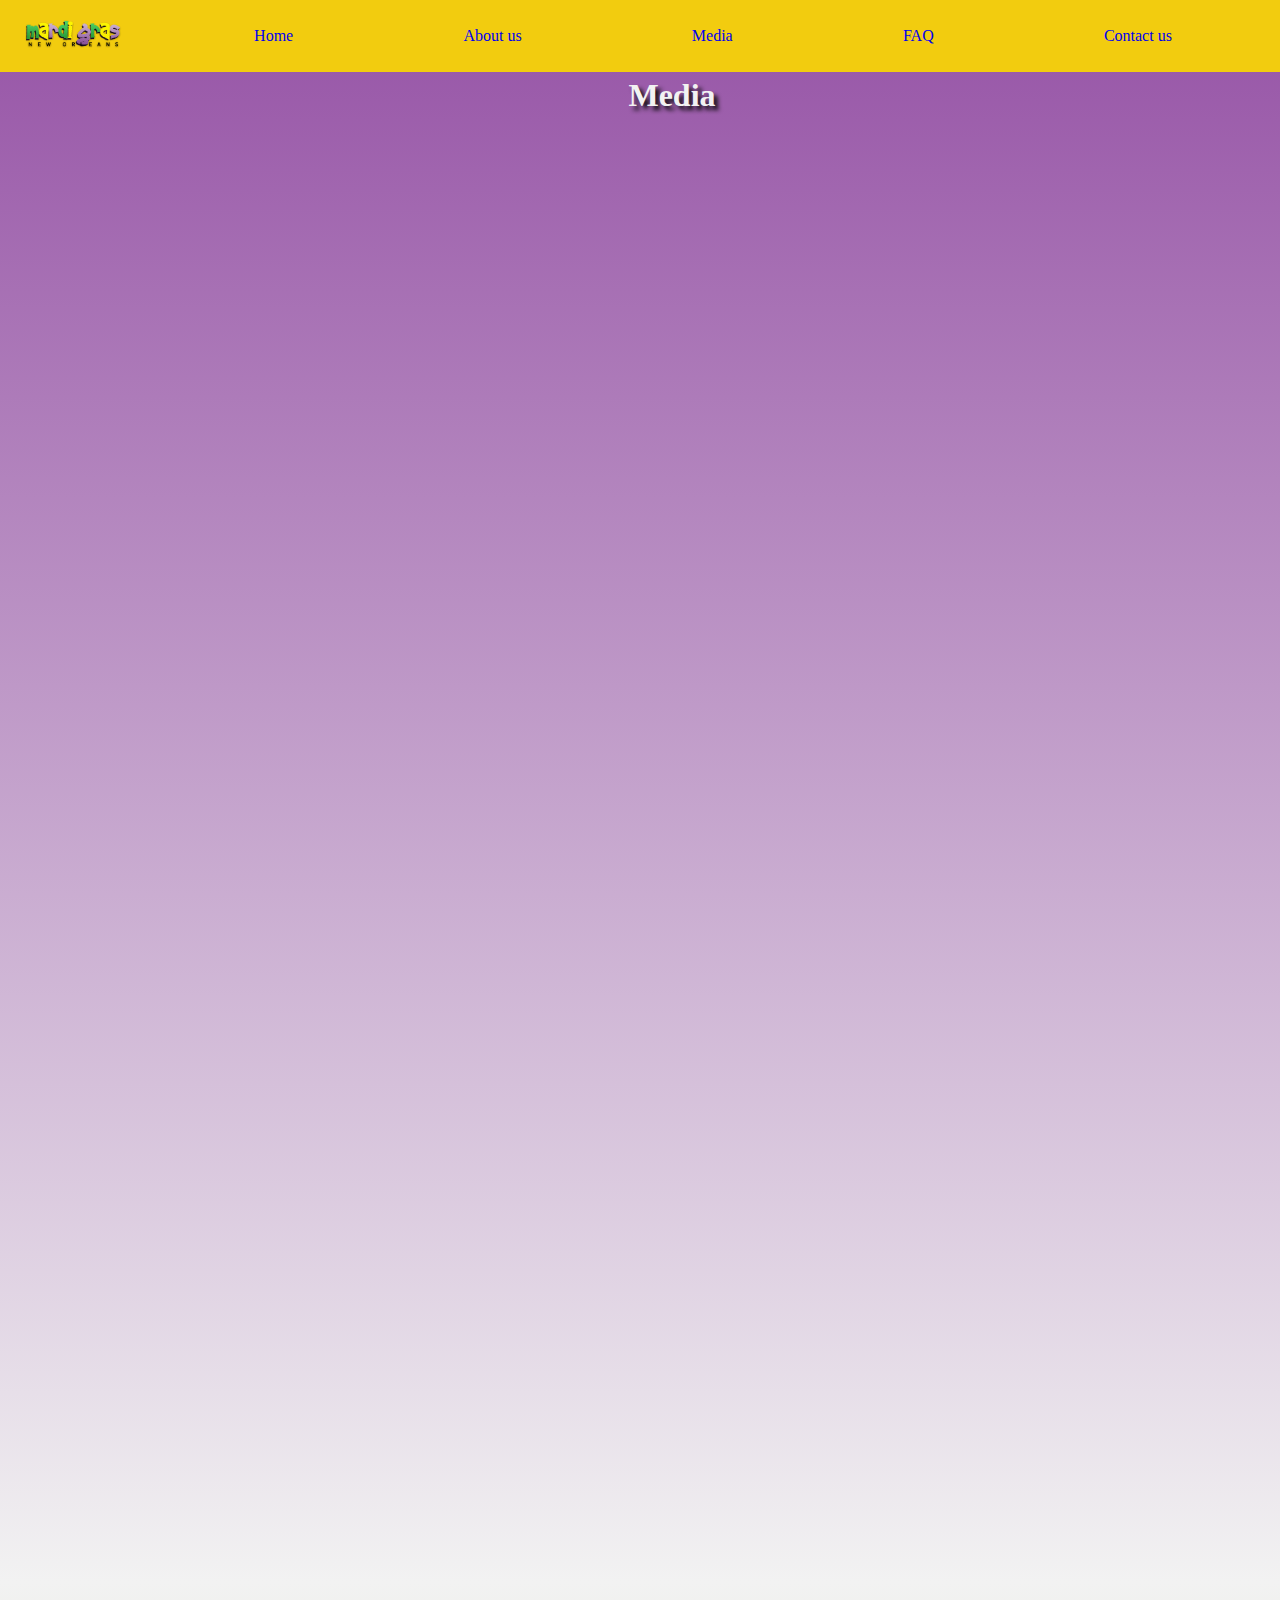
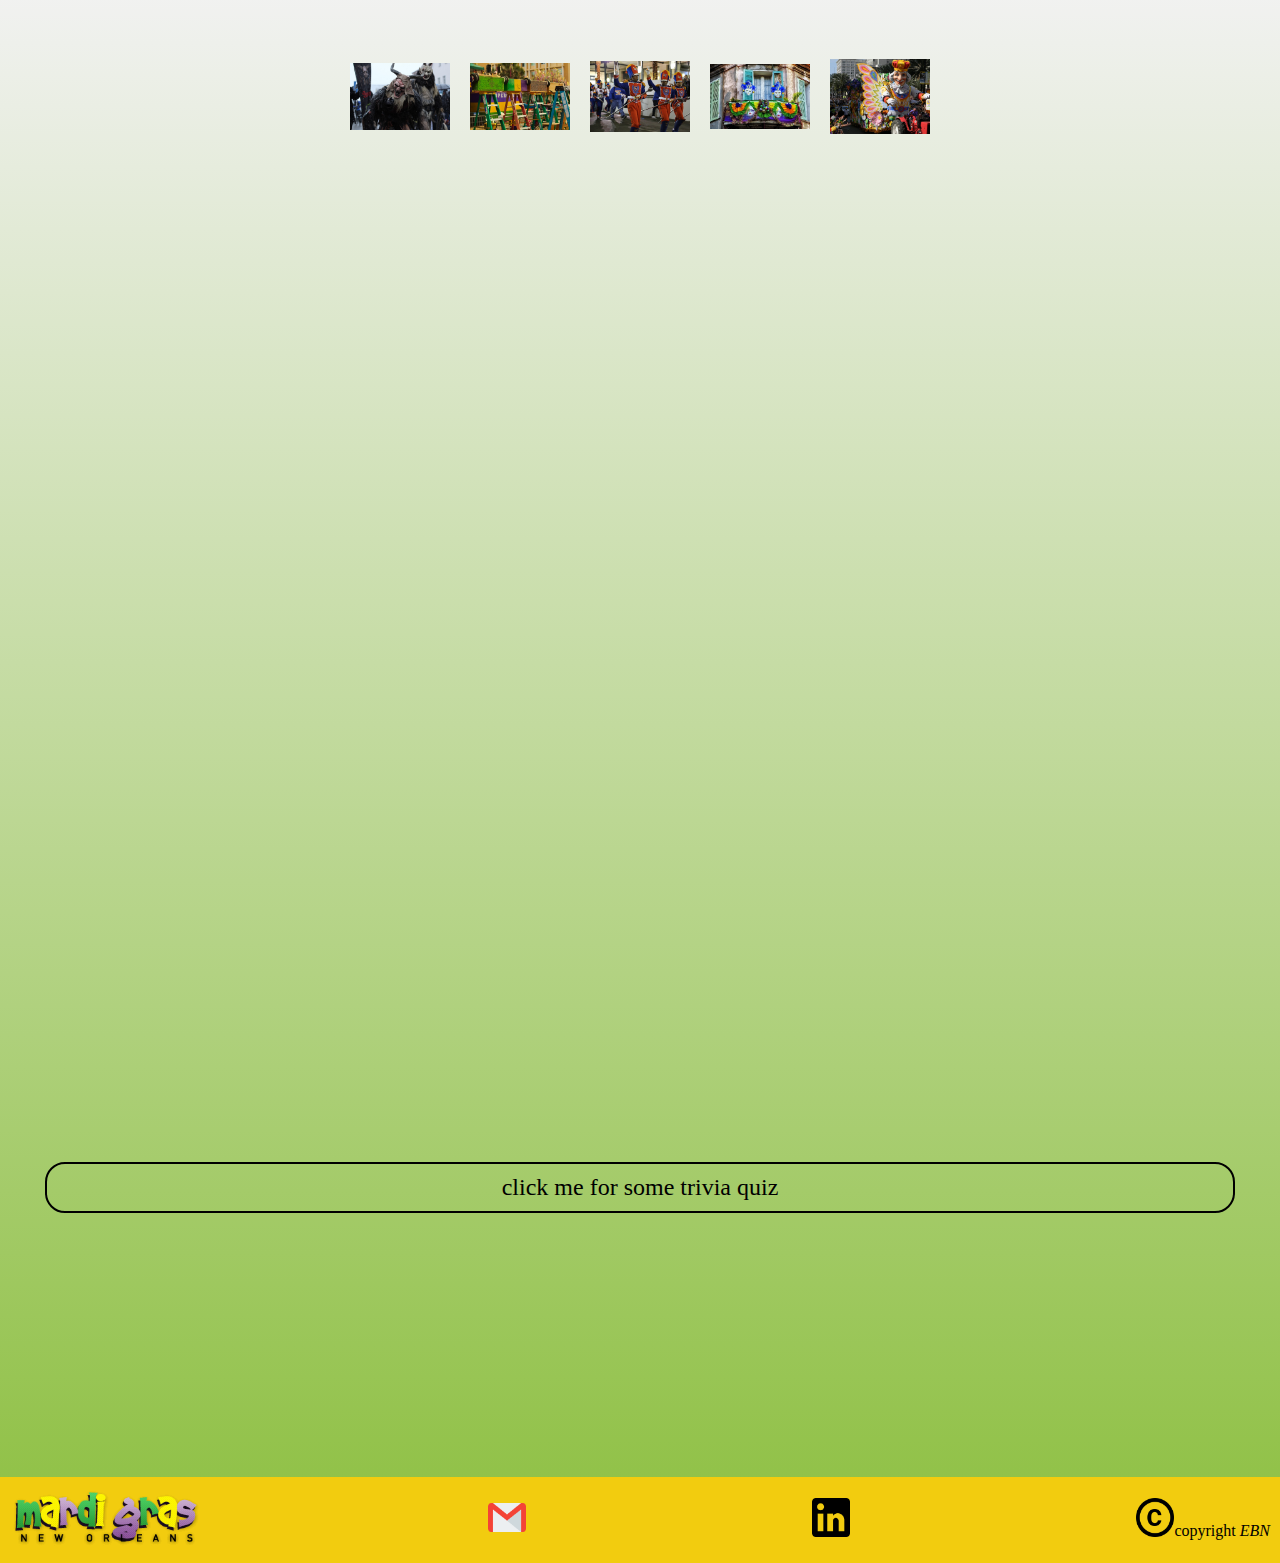
<file: Media.html>
<!DOCTYPE html>
<html lang="en">
  <head>
    <meta charset="UTF-8" />
    <meta http-equiv="X-UA-Compatible" content="IE=edge" />
    <meta name="viewport" content="width=device-width, initial-scale=1.0" />
    <link rel="preconnect" href="https://fonts.googleapis.com" />
    <link rel="preconnect" href="https://fonts.gstatic.com" crossorigin />
    <link
      href="https://fonts.googleapis.com/css2?family=Henny+Penny&family=Pattaya&family=Roboto:ital,wght@0,100;0,300;1,900&display=swap"
      rel="stylesheet"
    />
    <link rel="stylesheet" href="./style.css" />
    <link rel="stylesheet" href="./cssFolder/Media.css" />
    <link rel="stylesheet" href="./cssFolder/trivia.css">

    <link rel="icon" href="./images/icons/favicon.ico" />
    <title>Media</title>
  </head>
  <body>
   <header>
      <nav>
        <a href="./index.html"
          ><img class="logo" src="./images/icons/logo.png" alt="mardi gras logo"
        /></a>

        <ul id="smallNav" class="navLinks">
          <li class="navItems"><a href="./index.html">Home</a></li>
          <li class="navItems"><a href="./About.html">About us</a></li>
          <li class="navItems"><a href="./Media.html">Media</a></li>
          <li class="navItems"><a href="./FAQ.html">FAQ</a></li>
          <li class="navItems"><a href="./Contact.html">Contact us</a></li>
        </ul>
        <div id="burger" class="burger">
          <div class="line1"></div>
          <div class="line2"></div>
          <div class="line3"></div>
        </div>
      </nav>
    </header>
    
    
    <section id="smallnaveManu">
      <div id="smallNavCOntainer">
        <div><a href="./About.html">About</a></div>
        <div><a href="./Contact.html">Contact us</a></div>
        <div><a href="./FAQ.html">FAQ</a></div>
        <div><a href="./Media.html">Media</a></div>
      </div>

    </section>
    <h1>Media</h1>
    <div class=" videoScreen">
    <iframe  src="https://www.youtube.com/embed/hzj1Hwa_6A8" title="YouTube video player" frameborder="0" allow="accelerometer; autoplay; clipboard-write; encrypted-media; gyroscope; picture-in-picture" allowfullscreen></iframe>
    <iframe  src="https://www.youtube.com/embed/TSUWrHjeNk0" title="YouTube video player" frameborder="0" allow="accelerometer; autoplay; clipboard-write; encrypted-media; gyroscope; picture-in-picture" allowfullscreen></iframe>
    </div>
    <section>
      <div >
      <div id="mainContainer">
        <div >
          <img
            src="./images/images-page3/costume.jpg"
            alt="two man in scary costume"
            id="imgCostume"
            class="smallPic"
          />
        </div>
        
        <div >
          <img
            src="./images/images-page3/laddersClors.jpg"
            alt="ladders in mardi gras colors"
            class="smallPic"
            id="imgLadders"
          />
        </div>
        <div >
          <img
            src="./images/images-page3/manDrassedParade.jpg"
            alt="man in parade dreesed in costume and plying the trumpets"
            class="smallPic"
            id="imgTtumpets"
          />
        </div>
        <div >
          <img
            src="./images/images-page3/new-orleans-gdad5ae75a_640.jpg"
            alt="new orleans parade balcony"
            class="smallPic"
            id="imgBalcony"
          />
        </div>
        <div >
          <img
            src="./images/images-page3/parade.jpg"
            alt="parade picture"
            class="smallPic"
            id="imgParede"
          />
        </div>
      </div>
    </section>
    </div>

    <aside>
      <div id="openTrv">
        <p >click me for some trivia quiz</p>
      </div>
      <div id="triviaContainer">
        <p id="close">close window</p>
        <h3>trivia</h3>
        <div id="trvMsg"></div>
        <div id="question1" >
          <b> where is mardu gras festival?</b>
          <p id="ans1">1. boston</p>
          <p id="ans2">2. new-orleans</p>
          <p id="ans3">3. amsterdam</p>
          <p id="ans4">4. jerusalem</p>
          <div class="scrMsg">
          </div>
        </div>
        <div id="question2" class="qes">
          <b> who is the mayor of new orleans?</b>
          <p id="q2ans1">1. me</p>
          <p id="q2ans2">2. itamar zukerman</p>
          <p id="q2ans3">3. LaToya Cantrell </p>
          <p id="q2ans4">4. you</p>
          <div>
          </div>
        </div>
        <div id="question3" class="qes">
          <b> is there a parade every year?</b>
          <p id="q3ans1">1. it is twice a yera</p>
          <p id="q3ans2">2. once evry 3 years</p>
          <p id="q3ans3">3. up to the weather </p>
          <p id="q3ans4">4. yes it is a main event</p>
          <div>
          </div>
        </div>
        <div id="question4" class="qes">
          <b> What day comes after Mardi Gras?</b>
          <p id="q4ans1">1. sunday</p>
          <p id="q4ans2">2. 5 of March</p>
          <p id="q4ans3">3. Ash Wednesday</p>
          <p id="q4ans4">4. Ashkelon</p>
          <div>
          </div>
        </div>
        <div id="question5" class="qes">
          <b> Where was the first known carnival celebration?</b>
          <p id="q5ans1">1. Nice</p>
          <p id="q5ans2">2. london</p>
          <p id="q5ans3">3. new-orleans</p>
          <p id="q5ans4">4. Ashkelon</p>
          <div>
          </div>
        </div>
        <div id="question6" class="qes">
          <b> When was the earliest known carnival celebration?</b>
          <p id="q6ans1">1. 1998</p>
          <p id="q6ans2">2. 1294</p>
          <p id="q6ans3">3. 795</p>
          <p id="q6ans4">4. 2006</p>
          <div>
          </div>
        </div>
        <div id="question7" class="qes">
          <b> What is the signature Mardi Gras dessert?</b>
          <p id="q7ans1">1. cake</p>
          <p id="q7ans2">2. bob's cake</p>
          <p id="q7ans3">3. queen cake</p>
          <p id="q7ans4">4. king cake</p>
          <div>
          </div>
        </div>
        <div id="question8" class="qes">
          <b> What states recognize Fat Tuesday as a holiday?</b>
          <p id="q8ans1">1. florida</p>
          <p id="q8ans2">2. Louisiana, Florida and Alabama</p>
          <p id="q8ans3">3. new york</p>
          <p id="q8ans4">4. california</p>
          <div>
          </div>
        </div>
        <div id="question9" class="qes">
          <b> What is the most popular food for Shrove Tuesday?</b>
          <p id="q9ans1">1. Pancakes</p>
          <p id="q9ans2">2. cakes</p>
          <p id="q9ans3">3. fruit</p>
          <p id="q9ans4">4. fish</p>
          <div>
          </div>
        </div>
        <div id="question10" class="qes">
          <b> is this the last question?</b>
          <p id="q10ans1">1. no</p>
          <p id="q10ans2">2. yes</p>
          <p id="q10ans3">3. maybe</p>
          <p id="q10ans4">4. never</p>
          <div>
          </div>
        </div>
         
        <h4>yor score:</h4> <span id="currentSqr"></span>

      </div>
    </aside>

    <footer>
      <ul class="footerItems">
      
        <li><a href="./index.html"><img src="./images/icons/logo.png" class="footerImg footerImgNew" alt="logo"></a></li>

        <li>
          <a href="mailto:ezrabn0@gmail.com"
            ><img
              src="./images/icons/gmail.png"
              class="footerImg"
              alt="gmail icon"
          /></a>
        </li>

        <li>
          <a href="https://linkedin.com/in/ezra-ben-natan-8234a51a5"
            ><img
              src="./images/icons/linkedin-logo.png"
              class="footerImg"
              alt="linkedin-logo"
          /></a>
        </li>
        <li>
          <img
            src="./images/icons/copyright.png"
            class="footerImg"
            alt="copyright logo"
          />copyright <em>EBN</em>
        </li>
      </ul>
    </footer>

    <script src="./js/Media.js"></script>
    <script src="./js/burger.js"></script>
    <script src="./js/trivia.js"></script>
  </body>
</html>
</file>
<file: style.css>
* {
  box-sizing: border-box;
  margin: 0;
  padding: 0;
}
:root {
  --purper: #9653a6;
  --greenMardi: #8cbf3f;
  --whiteMardi: #f2f2f2;
  --blackMardi: #0d0d0d;
}
body {
  background-image: linear-gradient(#9653a6, #f2f2f2, #8cbf3f);
}

nav {
  display: flex;
  justify-content: space-around;
  align-items: center;
  min-height: 8vh;
  background-color: #f2cc0f;
}
.logo {
  width: 100px;
}

.navLinks {
  display: flex;
  justify-content: space-around;
  width: 85%;
}

nav li {
  list-style: none;
}
.navLinks a {
  text-decoration: none;
}
.burger {
  display: none;
}
.burger div {
  width: 25px;
  height: 5px;
  margin: 5px;
  background-color: black;
}
h1 {
  text-align: center;
  padding-bottom: 5vh;
  color: #f2f2f2;
  text-shadow: 4px 4px 4px #0d0d0d;
}

#smallNavCOntainer {
  min-height: 100vh;
  font-size: 1.5em;
  margin: 10px 0 10px 10vw;
  display: flex;
  flex-direction: column;
  justify-content: space-evenly;
  align-items: center;
  display: none;
}
#smallNavCOntainer div {
  z-index: 999;
}

.nav-active {
  transform: translateX(0);
}

/* slider------- */

footer ul {
  display: flex;
  justify-content: space-between;
  align-items: center;
  min-height: 8vh;
  background-color: #f2cc0f;
  position: relative;
  padding: 10px;
}
.footerItems {
  margin-bottom: 0;
}
footer li {
  list-style: none;
}

.footerImg {
  width: 3vw;
}

body > footer > ul > li:nth-child(1) > a > img {
  width: 15vw;
}

@media screen and (max-width: 992px) {
}
@media screen and (max-width: 768px) {
  body {
    overflow-x: hidden;
  }
  .navLinks {
    position: absolute;
    right: 0;
    height: 92vh;
    top: 8vh;
    display: flex;
    flex-direction: column;
    align-items: center;
    width: 100%;
    transform: translateX(100%);
    background-color: #f2cc0f;
    transition: transform 0.5s ease-in;
  }
  .navLinks li {
    opacity: 0;
  }
  .logo {
    position: absolute;
    left: 10px;
    top: 10px;
  }

  h1 {
    position: absolute;
    font-size: 1em;
    top: 10px;
    left: 35%;
  }
  .burger {
    position: absolute;
    right: 60px;
    cursor: pointer;
    display: block;
  }

  .footerImg {
    width: 30px;
  }
}
@media screen and (min-width: 768px) {
  #smallnaveManu {
    display: none;
  }
}
@media screen and (max-width: 600px) {
  #smallSlid {
    display: block;
  }

  .footerImg {
    width: 7vw;
  }
}
</file>
<file: cssFolder/homePage.css>
@media screen and (max-width: 768px) {
  .row {
    justify-content: center;
  }

  #walk-on-big-window,
  #Sheraton_big_window,
  #Ace_hotel_big_window,
  #the_ritz_big_window,
  #parking_big_window,
  #Louisiana_CHildren_museam_big_window,
  #Museum_of_death_big_window,
  #Hunted_museum_big_window {
    min-height: 100vh;
    width: 75vw;

    display: flex;
    flex-direction: column;
    justify-content: space-between;
    align-items: center;
  }
  .h2_window {
    margin-top: 5vh;
  }
  .window-text {
    padding: 20px;
    margin-bottom: 10vh;
    overflow-y: scroll;
  }

  a.link-window {
    position: relative;
    bottom: 7vh;
  }
}

@media screen and (max-width: 992px) {
  .h2_window {
    font-size: 16px;
    color: var(--purper);
  }
  .window-text {
    font-size: 1rem;
    border-radius: 10px;
    box-shadow: 4px 4px 41px var(--blackMardi);
    margin-top: 50px;
  }

  .close {
    font-size: 1rem;
    background-color: #8cbf3f;
  }
}

.slideshow-container {
  position: relative;

  margin: auto;
}

.mySlides {
  display: none;

  width: 100vw;
  height: 100px;

  background-size: cover;
  background-repeat: no-repeat;
  background-position: 50% 50%;
}
.fade:not(.show) {
  opacity: 1;
}
#img1,
#img2,
#img3,
#img4,
#img5 {
  display: none;

  width: 100vw;
  height: 70vh;

  background-size: cover;
  background-repeat: no-repeat;
  background-position: 50% 50%;
  background-image: url("https://cdn.pixabay.com/photo/2014/01/31/16/29/new-orleans-255548_960_720.jpg");
}
#img2 {
  background-image: url(https://cdn.pixabay.com/photo/2019/04/12/21/38/frame-4123320_960_720.jpg);
}
#img3 {
  background-image: url(https://cdn.pixabay.com/photo/2015/10/20/17/01/carnival-998092_960_720.jpg);
}
#img4 {
  background-image: url(https://cdn.pixabay.com/photo/2015/12/13/05/49/mardi-gras-1090720_960_720.jpg);
}
#img5 {
  background-image: url(https://cdn.pixabay.com/photo/2016/02/10/16/00/mardi-gras-1191970_960_720.jpg);
}

.prev,
.next {
  cursor: pointer;
  position: absolute;
  top: 50%;

  margin-top: -22px;
  padding: 16px;
  color: white;
  font-weight: bold;
  font-size: 18px;
  transition: 0.6s ease;
  border-radius: 0 3px 3px 0;
  user-select: none;
}

.next {
  right: 2vw;
  border-radius: 3px 0 0 3px;
}

.prev:hover,
.next:hover {
  background-color: rgba(0, 0, 0, 0.8);
}

.text {
  background-color: #71717171;
  font-size: 1.2em;
  color: #fff;
  text-shadow: 4px 4px 4px rgb(0, 0, 0, 1);

  font-weight: bold;
  padding: 8px 12px;
  position: absolute;
  bottom: 8px;
  width: 100%;
  text-align: center;
}

.numbertext {
  font-weight: bold;
  background-color: #71717171;
  font-size: 1.2em;
  color: #fff;
  text-shadow: 4px 4px 4px rgb(0, 0, 0, 1);
  padding: 8px 12px;
  position: absolute;
  top: 0;
}

.dot {
  cursor: pointer;
  height: 15px;
  width: 15px;
  margin: 0 2px;
  background-color: #bbb;
  border-radius: 50%;
  display: inline-block;
  transition: background-color 0.6s ease;
}

.active,
.dot:hover {
  background-color: #717171;
}

/* -----slider end */
#walk-on-big-window,
#Sheraton_big_window,
#Ace_hotel_big_window,
#the_ritz_big_window,
#parking_big_window,
#Louisiana_CHildren_museam_big_window,
#Museum_of_death_big_window,
#Hunted_museum_big_window {
  min-height: 100vh;
  width: 75vw;

  display: flex;
  flex-direction: column;
  justify-content: space-between;
  align-items: center;
}
.h2_window {
  margin-top: 5vh;
}

.img-window {
  margin-bottom: 10vh;
}
.link-window {
  font-size: 1.2rem;
  position: absolute;
  left: 10px;
  bottom: 10px;
}

#aricalsSec {
  padding-top: 30vh;
}

.articleH3 {
  text-align: center;
}

.article {
  width: 75vw;
  font-size: 1.5rem;
  line-height: 1.5;
  display: flex;
  flex-direction: column;
  align-items: center;
  padding: 30px;
  margin: 5vh auto 20vh auto;
  height: 50vh;
  overflow-y: scroll;
  overscroll-behavior: contain;
  border: 5px solid var(--blackMardi);
  border-radius: 10px;
  box-shadow: 5px 5px 5px var(--whiteMardi);
}

.card {
  box-shadow: black 10px 5px 5px;
  border-radius: 10px;
  margin: 10px;
  cursor: pointer;
}
.card:hover {
  background-color: #404040;
  color: white;
}

.card-img-top {
  width: 100%;
  height: 100px;
  object-fit: contain;
  margin-top: 10px;
}
#walk-on-big-window,
#Sheraton_big_window,
#Ace_hotel_big_window,
#the_ritz_big_window,
#parking_big_window,
#Louisiana_CHildren_museam_big_window,
#Museum_of_death_big_window,
#Hunted_museum_big_window {
  display: none;
  height: 75vh;
  width: 75vw;
  background-color: var(--greenMardi);
  color: var(--whiteMardi);
  position: fixed;
  top: 50%;
  left: 50%;
  transform: translate(-50%, -50%);

  margin-left: 20px;
  padding: 20px;
  z-index: 999;
  border-radius: 25px;
}
.card_big_window {
  width: 100%;
  height: 100px;
  object-fit: contain;
  margin-top: 10px;
}

.window-text {
  margin-top: 50px;
  font-size: 1.5rem;
}

.img-window {
  display: flex;
}
.link-window {
  font-size: 1.2rem;
}

.close {
  font-size: 1.7rem;
  font-weight: bold;
  position: absolute;
  top: 10px;
  right: 10px;
}

.close:hover {
  cursor: pointer;
  color: #0d0d0d;
}
</file>
<file: cssFolder/trivia.css>
aside {
  position: relative;
  min-height: 60vh;
  padding-top: 20vh;
}
#openTrv {
  text-align: center;
  font-size: 1.5rem;
  border: 2px solid black;
  border-radius: 20px;
  padding: 10px;
  margin: 5vh;
}
#openTrv:hover {
  cursor: pointer;
  background-color: teal;
  color: crimson;
  font-family: Arial, Helvetica, sans-serif;
}
#triviaContainer {
  background-color: #b6b3b3;
  display: none;
  flex-direction: column;
  align-items: center;
  height: 100vh;
  padding: 5vh;
  position: absolute;
  bottom: 5vh;
  left: 20vw;
  border: 1px solid black;
  border-radius: 30px;
  box-shadow: 4px 4px 4px black;
  min-width: 50vw;
  font-size: 1.2rem;
  line-height: 1.5;
}
#close {
  color: beige;
  font-size: 1.2em;
}
#close:hover {
  cursor: pointer;
  background-color: black;
  color: beige;
}
b ~ p:hover {
  cursor: pointer;
  background-color: #8cbf3f;
}

.qes {
  display: none;
}
</file>
<file: cssFolder/about.css>
:root {
  --purper: #9653a6;
  --greenMardi: #8cbf3f;
  --whiteMardi: #f2f2f2;
  --blackMardi: #0d0d0d;
}

section {
  display: flex;
  flex-direction: column;
  align-items: center;
}
h1 {
  text-align: center;
  padding-top: 5px;
}

.subTitle {
  text-align: center;
  line-height: 2rem;
  margin: 20px 20px;
}
.content {
  line-height: 1.5rem;
  padding: 10px;
  border: 3px solid var(--greenMardi);
  width: 75vw;
  border-radius: 25px;
  box-shadow: 8px 8px 4px var(--whiteMardi);
}
.content p {
  font-size: 1.5rem;
  line-height: 2rem;
  padding: 20px;
}
#showGeneral,
#showHistory,
#showColors,
#showCostum,
#showTreditions,
#showDoubloons,
#showflambu {
  display: none;
  font-size: 1.5rem;
  line-height: 2rem;
  padding: 20px;
}
.Rdmore {
  color: blue;
}
.Rdmore:hover {
  cursor: pointer;
  color: var(--whiteMardi);
  background-color: var(--purper);
}

.closeWindow,
#closeGeneral,
#closeHistory,
#closeColors,
#closeCostun,
#closeTraditiions,
#closeDoubloons,
#closeFlambeau {
  display: none;
}

#Myaor {
  display: flex;
  flex-direction: column;
  align-items: center;
  justify-content: space-between;
  width: 75vw;
  margin: 5vh;
  padding: 10px;
  font-size: 1.5rem;
  line-height: 1.5;
  background-color: var(--greenMardi);
  border: 2px solid #9653a6;
  border-radius: 20px;
  box-shadow: 4px 4px 4px #f2f2f2;
}
#MyaorImg {
  margin: 5vh;
  width: 200px;
  border-radius: 100px;
  border: 2px solid;
  box-shadow: 6px 6px;
}
#mayorLinksConatiner {
  min-width: 100%;
  display: flex;
  justify-content: space-evenly;
  padding-top: 10px;
}

@media screen and (max-width: 600px) {
  #smallMayor {
    height: 75vh;
    overflow-y: scroll;
    scroll-behavior: smooth;
  }
}
</file>
<file: cssFolder/contact.css>
:root {
  --purper: #9653a6;
  --greenMardi: #8cbf3f;
  --whiteMardi: #f2f2f2;
  --blackMardi: #0d0d0d;
}

@media screen and(max-width:768px) {
  legend {
    font-size: 1.7em;
  }

  textarea {
    width: 40%;
  }
}
.formContainer {
  display: flex;
  justify-content: center;
}
#error {
  font-size: 1.5rem;
  color: crimson;
  background-color: #8b8989;
}
fieldset {
  margin: 2em 0;
  padding: 1em 2em;
  border: 1px solid #0d0d0d;
  border-radius: 6px;
  min-width: 200px;
}
legend {
  font-size: 1.25em;
  padding: 0 0.25em;
  color: #333;
}
label {
  margin-top: 1em;
  display: block;
}
label:first-of-type {
  margin-top: 0;
}
input {
  padding: 0.5em;
  border: 1px solid #0d0d0d;
}
textarea {
  min-height: 8em;
  width: 60vw;
  padding: 0.5em;
  border: 1px solid #0d0d0d;
  margin-bottom: 5vh;
}
#btn {
  padding: 0.5em 1em;
  border-radius: 6px;
  background-color: #333;
  color: #fff;
  font-family: Arial, Helvetica, sans-serif;
  font-size: 1em;
  display: block;
  margin: 0 auto;
}
</file>
<file: cssFolder/faq.css>
:root {
  --purper: #9653a6;
  --greenMardi: #8cbf3f;
  --whiteMardi: #f2f2f2;
  --blackMardi: #0d0d0d;
}

h1 {
  padding-top: 5px;
  padding-left: 5vh;
}

main {
  display: flex;
  flex-direction: column;
  align-items: center;
  margin-bottom: 50px;
}
.flexItem {
  align-items: center;
  width: 75vw;
  padding: 10px;
  margin: 20px;
  line-height: 1rem;
  border-radius: 25px;
  box-shadow: 4px 4px 4px var(--blackMardi);
}

#qus-1,
#qus-2,
#qus-3,
#qus-4,
#qus-5,
#qus-6,
#qus-7 {
  background-color: var(--greenMardi);
  display: flex;
  justify-content: space-between;
}
#qus-1:hover,
#qus-2:hover,
#qus-3:hover,
#qus-4:hover,
#qus-5:hover,
#qus-6:hover,
#qus-7:hover {
  color: var(--greenMardi);
  background-color: var(--purper);
  cursor: pointer;
}

#ans-1,
#ans-2,
#ans-3,
#ans-4,
#ans-5,
#ans-6,
#ans-7 {
  background-color: var(--purper);
  display: none;
  line-height: 2rem;

  font-size: 1.5rem;
  padding: 10vh;
}
</file>
<file: cssFolder/Media.css>
:root {
  --purper: #9653a6;
  --greenMardi: #8cbf3f;
  --whiteMardi: #f2f2f2;
  --blackMardi: #0d0d0d;
}
h1 {
  padding-left: 5vw;
  padding-top: 5px;
}
@media screen and (max-width: 768px) {
  #mainContainer {
    margin-top: 40vh;
    margin-bottom: 20vh;
    flex-direction: column;
    align-items: center;
  }
}
@media screen and (max-width: 992px) {
}

#mainContainer {
  display: flex;

  justify-content: center;
  height: 100vh;
  min-width: 100%;
}
.videoScreen {
  display: flex;
  flex-direction: column;
  margin: 50px;
  gap: 50px;
  align-items: center;
}
iframe {
  width: 100%;
  aspect-ratio: 16/9;
}

#imgCostume,
#imgKid,
#imgLadders,
#imgTtumpets,
#imgBalcony,
#imgParede {
  width: 100px;
  height: 100px;

  object-fit: contain;
  margin: 10px;

  transition: width 2s;
  transition: height 2s;
}
#imgCostume:hover,
#imgKid:hover,
#imgLadders:hover,
#imgTtumpets:hover,
#imgBalcony:hover,
#imgParede:hover {
  cursor: pointer;
}
</file>
